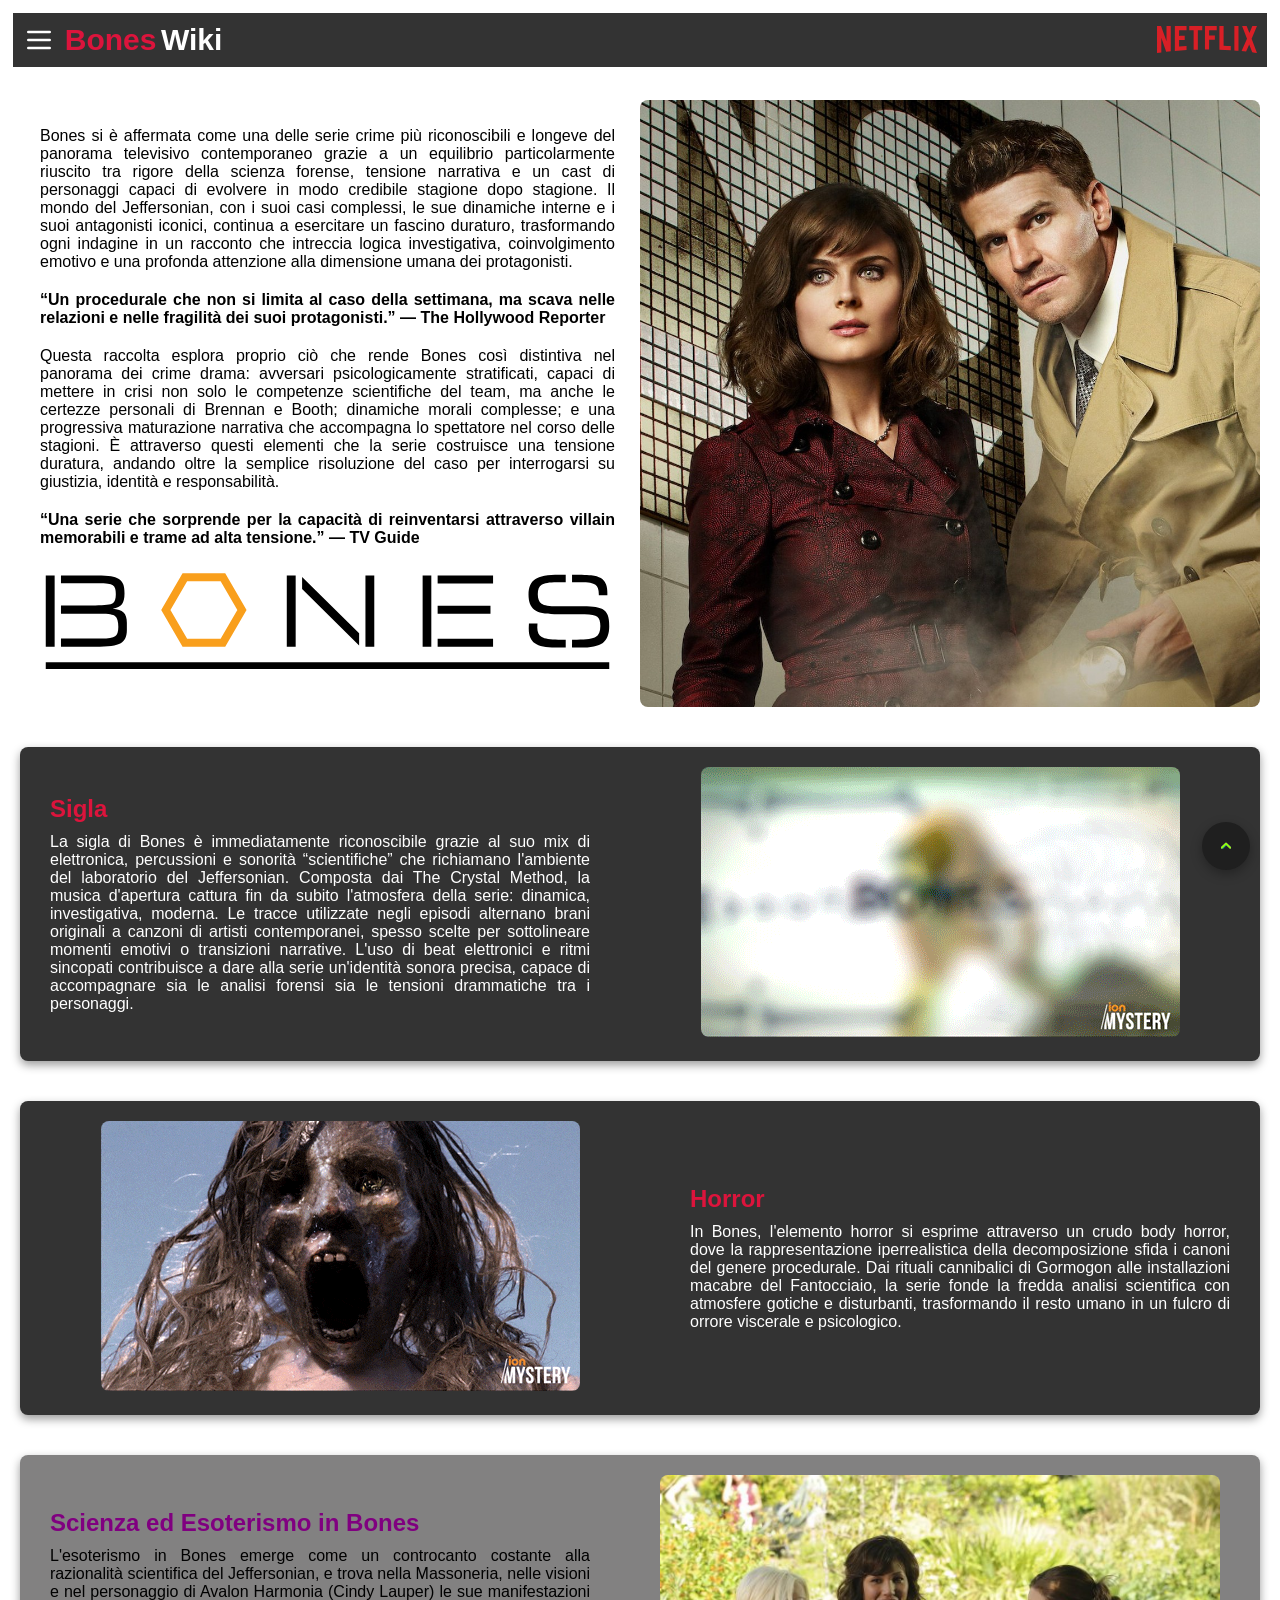
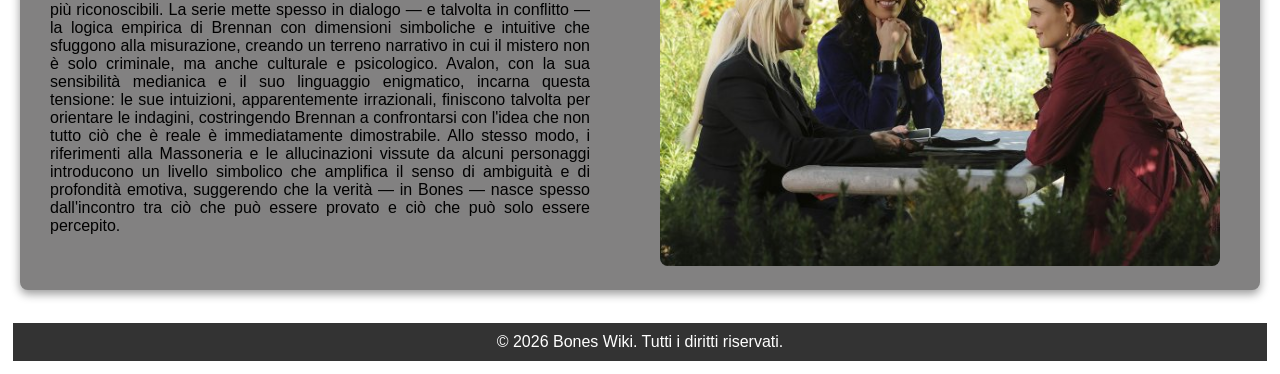
<file: index.html>
<!DOCTYPE html>
<html lang="it">
<head>
    <meta charset="UTF-8">
    <meta name="viewport" content="width=device-width, initial-scale=1.0">
    <title>Bones Wiki</title>
    <link rel="stylesheet" href="css/general.css">
    <link rel="stylesheet" href="css/index.css">
</head>

<body>

    <div id="top"></div>

    <a href="#top" class="back-to-top" aria-label="Torna in cima">
        <img src="immagini/backtotop.svg" alt="">
    </a>

    <!-- CHECKBOX NASCOSTO -->
    <input type="checkbox" id="menu-toggle" class="menu-toggle">

    <!-- OVERLAY (cliccabile) -->
    <label for="menu-toggle" class="overlay"></label>

    <!-- SIDEBAR -->
    <aside class="sidebar">
        <nav class="sidebar__nav">
            <a href="index.html">
                <span class="selected-page">Home</span>
            </a>
            <a href="pagine/produzione.html">Produzione</a>
            <a href="pagine/personaggi.html">Personaggi</a>
            <a href="pagine/stagioni.html">Stagioni ed Episodi</a>
            <a href="pagine/serial_killer.html">Serial Killer</a>
        </nav>
    </aside>

    <!-- HEADER -->
    <header class="header">
        <div class="header__left">
            <label for="menu-toggle">
                <img src="immagini/menu-icon.svg"
                     alt="Menu"
                     class="header__menu">
            </label>

            <a href="index.html" class="header__title">
                <span class="header__titolo-1">Bones</span>
                <span class="header__titolo-2">Wiki</span>
            </a>
        </div>

        <div class="header__right">
            <a href="https://www.netflix.com/title/70136123">
                <img src="immagini/logo-netflix.svg"
                     alt="Netflix"
                     class="header__netflix">
            </a>
        </div>
    </header>

    <main>
        <div class="main__hero">

            <div class="main__hero-text">
            <p class="p--mod2">
                Bones si è affermata come una delle serie crime più riconoscibili e longeve del panorama televisivo contemporaneo grazie a un equilibrio particolarmente riuscito tra rigore della scienza forense, tensione narrativa e un cast di personaggi capaci di evolvere in modo credibile stagione dopo stagione. Il mondo del Jeffersonian, con i suoi casi complessi, le sue dinamiche interne e i suoi antagonisti iconici, continua a esercitare un fascino duraturo, trasformando ogni indagine in un racconto che intreccia logica investigativa, coinvolgimento emotivo e una profonda attenzione alla dimensione umana dei protagonisti.
            </p>

            <p class="p--mod2">
                <strong>
                    “Un procedurale che non si limita al caso della settimana, ma scava nelle relazioni e nelle fragilità dei suoi protagonisti.” — The Hollywood Reporter
                </strong>
            </p>

            <p class="p--mod2">
                Questa raccolta esplora proprio ciò che rende Bones così distintiva nel panorama dei crime drama: avversari psicologicamente stratificati, capaci di mettere in crisi non solo le competenze scientifiche del team, ma anche le certezze personali di Brennan e Booth; dinamiche morali complesse; e una progressiva maturazione narrativa che accompagna lo spettatore nel corso delle stagioni. È attraverso questi elementi che la serie costruisce una tensione duratura, andando oltre la semplice risoluzione del caso per interrogarsi su giustizia, identità e responsabilità.
            </p>

            <p class="p--mod2">
                <strong>
                    “Una serie che sorprende per la capacità di reinventarsi attraverso villain memorabili e trame ad alta tensione.” — TV Guide
                </strong>
            </p>

            <img src="immagini/Bones_2005_logo.svg" alt="Logo serie TV (2005)" class="img-res">

            </div>
            <img src="immagini/bones-hero.jpg" alt="Hero" class="main__hero-img">
        </div>

        <div class="main__box">
            <div class="main__box-text">
                <h2>Sigla</h2>
                <p class="p--mod">La sigla di Bones è immediatamente riconoscibile grazie al suo mix di elettronica, percussioni e sonorità “scientifiche” che richiamano l'ambiente del laboratorio del Jeffersonian. Composta dai The Crystal Method, la musica d'apertura cattura fin da subito l'atmosfera della serie: dinamica, investigativa, moderna. Le tracce utilizzate negli episodi alternano brani originali a canzoni di artisti contemporanei, spesso scelte per sottolineare momenti emotivi o transizioni narrative. L'uso di beat elettronici e ritmi sincopati contribuisce a dare alla serie un'identità sonora precisa, capace di accompagnare sia le analisi forensi sia le tensioni drammatiche tra i personaggi.</p>
            </div>
            <div class="main__box-media">
                <img src="immagini/theme.gif" alt="Sigla GIF">
            </div>
        </div>
        
        <div class="main__box main__box--reverse">
            <div class="main__box-text">
                <h2>Horror</h2>
                <p class="p--mod">
                    In Bones, l'elemento horror si esprime attraverso un crudo body horror, dove la rappresentazione iperrealistica della decomposizione sfida i canoni del genere procedurale. Dai rituali cannibalici di Gormogon alle installazioni macabre del Fantocciaio, la serie fonde la fredda analisi scientifica con atmosfere gotiche e disturbanti, trasformando il resto umano in un fulcro di orrore viscerale e psicologico.
                </p>
            </div>
            <div class="main__box-media">
                <img src="immagini/skeleton.gif" alt="Altro GIF">
            </div>
        </div>

        <div class="main__box--mod">
            <div class="main__box-text">
                <h2 class="h2--mod">Scienza ed Esoterismo in Bones</h2>
                <p class="p--mod3">
                    L'esoterismo in Bones emerge come un controcanto costante alla razionalità scientifica del Jeffersonian, e trova nella Massoneria, nelle visioni e nel personaggio di Avalon Harmonia (Cindy Lauper) le sue manifestazioni più riconoscibili. La serie mette spesso in dialogo — e talvolta in conflitto — la logica empirica di Brennan con dimensioni simboliche e intuitive che sfuggono alla misurazione, creando un terreno narrativo in cui il mistero non è solo criminale, ma anche culturale e psicologico. Avalon, con la sua sensibilità medianica e il suo linguaggio enigmatico, incarna questa tensione: le sue intuizioni, apparentemente irrazionali, finiscono talvolta per orientare le indagini, costringendo Brennan a confrontarsi con l'idea che non tutto ciò che è reale è immediatamente dimostrabile. Allo stesso modo, i riferimenti alla Massoneria e le allucinazioni vissute da alcuni personaggi introducono un livello simbolico che amplifica il senso di ambiguità e di profondità emotiva, suggerendo che la verità — in Bones — nasce spesso dall'incontro tra ciò che può essere provato e ciò che può solo essere percepito.
                </p>
            </div>
            <div class="main__box-media">
                <img src="immagini/avalon-bones.jpg" alt="Scienza ed Esoterismo">
            </div>
        </div>

    </main>

    <footer>
        <p>&copy; 2026 Bones Wiki. Tutti i diritti riservati.</p>
    </footer>

</body>
</html>
</file>
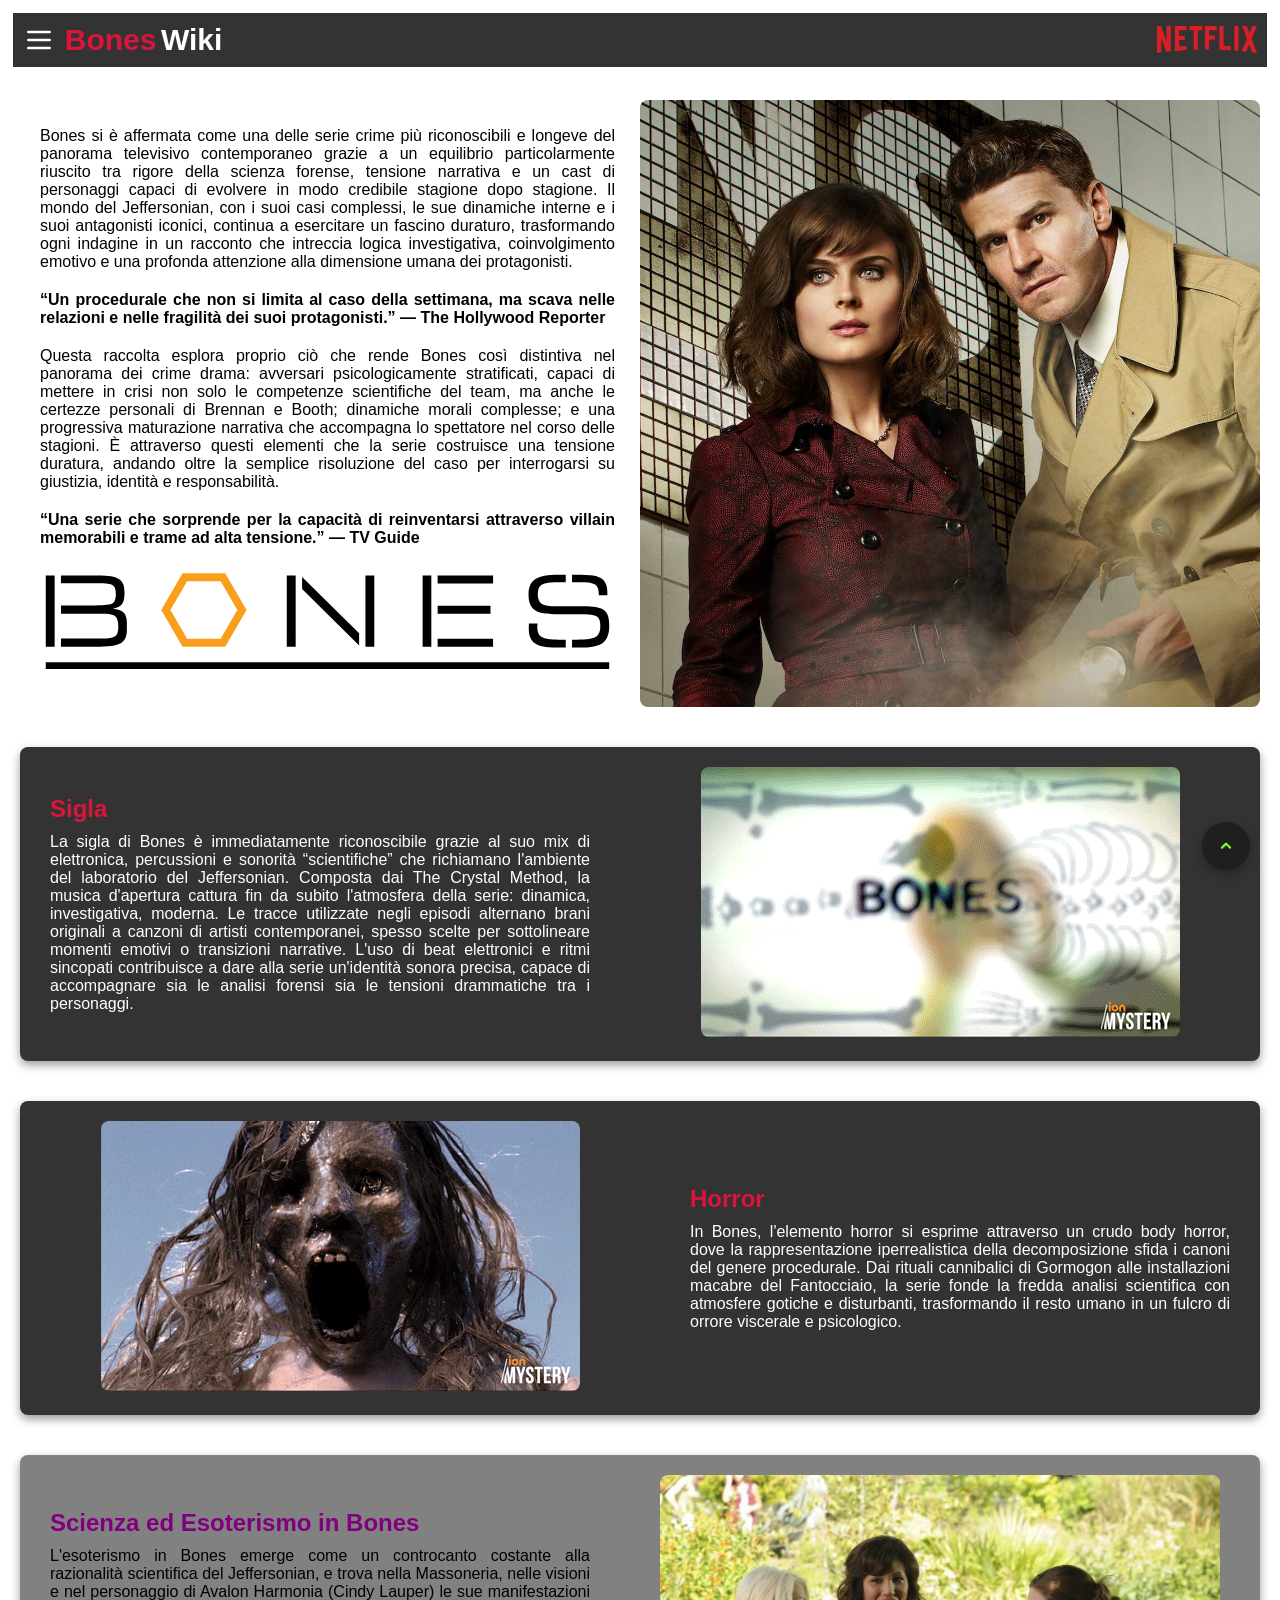
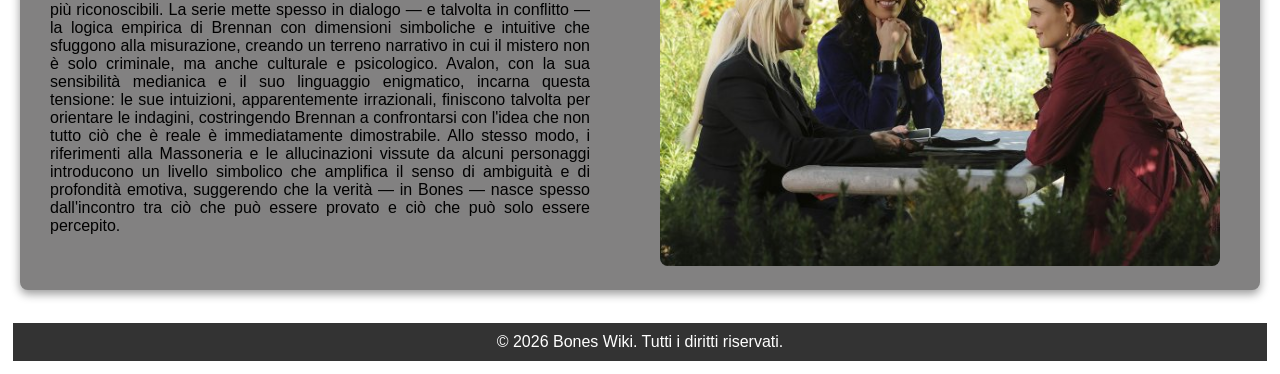
<file: pagine/index.html>
<!DOCTYPE html>
<html lang="it">
<head>
    <meta charset="UTF-8">
    <meta name="viewport" content="width=device-width, initial-scale=1.0">
    <title>Bones Wiki</title>
    <link rel="stylesheet" href="../css/general.css">
    <link rel="stylesheet" href="../css/index.css">
</head>

<body>

    <div id="top"></div>

    <a href="#top" class="back-to-top" aria-label="Torna in cima">
        <img src="../immagini/backtotop.svg" alt="">
    </a>

    <!-- CHECKBOX NASCOSTO -->
    <input type="checkbox" id="menu-toggle" class="menu-toggle">

    <!-- OVERLAY (cliccabile) -->
    <label for="menu-toggle" class="overlay"></label>

    <!-- SIDEBAR -->
    <aside class="sidebar">
        <nav class="sidebar__nav">
            <a href="index.html">
                <span class="selected-page">Home</span>
            </a>
            <a href="produzione.html">Produzione</a>
            <a href="personaggi.html">Personaggi</a>
            <a href="stagioni.html">Stagioni ed Episodi</a>
            <a href="serial_killer.html">Serial Killer</a>
        </nav>
    </aside>

    <!-- HEADER -->
    <header class="header">
        <div class="header__left">
            <label for="menu-toggle">
                <img src="../immagini/menu-icon.svg"
                     alt="Menu"
                     class="header__menu">
            </label>

            <a href="index.html" class="header__title">
                <span class="header__titolo-1">Bones</span>
                <span class="header__titolo-2">Wiki</span>
            </a>
        </div>

        <div class="header__right">
            <a href="https://www.netflix.com/title/70136123">
                <img src="../immagini/logo-netflix.svg"
                     alt="Netflix"
                     class="header__netflix">
            </a>
        </div>
    </header>

    <main>
        <div class="main__hero">

            <div class="main__hero-text">
            <p class="p--mod2">
                Bones si è affermata come una delle serie crime più riconoscibili e longeve del panorama televisivo contemporaneo grazie a un equilibrio particolarmente riuscito tra rigore della scienza forense, tensione narrativa e un cast di personaggi capaci di evolvere in modo credibile stagione dopo stagione. Il mondo del Jeffersonian, con i suoi casi complessi, le sue dinamiche interne e i suoi antagonisti iconici, continua a esercitare un fascino duraturo, trasformando ogni indagine in un racconto che intreccia logica investigativa, coinvolgimento emotivo e una profonda attenzione alla dimensione umana dei protagonisti.
            </p>

            <p class="p--mod2">
                <strong>
                    “Un procedurale che non si limita al caso della settimana, ma scava nelle relazioni e nelle fragilità dei suoi protagonisti.” — The Hollywood Reporter
                </strong>
            </p>

            <p class="p--mod2">
                Questa raccolta esplora proprio ciò che rende Bones così distintiva nel panorama dei crime drama: avversari psicologicamente stratificati, capaci di mettere in crisi non solo le competenze scientifiche del team, ma anche le certezze personali di Brennan e Booth; dinamiche morali complesse; e una progressiva maturazione narrativa che accompagna lo spettatore nel corso delle stagioni. È attraverso questi elementi che la serie costruisce una tensione duratura, andando oltre la semplice risoluzione del caso per interrogarsi su giustizia, identità e responsabilità.
            </p>

            <p class="p--mod2">
                <strong>
                    “Una serie che sorprende per la capacità di reinventarsi attraverso villain memorabili e trame ad alta tensione.” — TV Guide
                </strong>
            </p>

            <img src="../immagini/Bones_2005_logo.svg" alt="Logo serie TV (2005)" class="img-res">

            </div>
            <img src="../immagini/bones-hero.jpg" alt="Hero" class="main__hero-img">
        </div>

        <div class="main__box">
            <div class="main__box-text">
                <h2>Sigla</h2>
                <p class="p--mod">La sigla di Bones è immediatamente riconoscibile grazie al suo mix di elettronica, percussioni e sonorità “scientifiche” che richiamano l'ambiente del laboratorio del Jeffersonian. Composta dai The Crystal Method, la musica d'apertura cattura fin da subito l'atmosfera della serie: dinamica, investigativa, moderna. Le tracce utilizzate negli episodi alternano brani originali a canzoni di artisti contemporanei, spesso scelte per sottolineare momenti emotivi o transizioni narrative. L'uso di beat elettronici e ritmi sincopati contribuisce a dare alla serie un'identità sonora precisa, capace di accompagnare sia le analisi forensi sia le tensioni drammatiche tra i personaggi.</p>
            </div>
            <div class="main__box-media">
                <img src="../immagini/theme.gif" alt="Sigla GIF">
            </div>
        </div>
        
        <div class="main__box main__box--reverse">
            <div class="main__box-text">
                <h2>Horror</h2>
                <p class="p--mod">
                    In Bones, l'elemento horror si esprime attraverso un crudo body horror, dove la rappresentazione iperrealistica della decomposizione sfida i canoni del genere procedurale. Dai rituali cannibalici di Gormogon alle installazioni macabre del Fantocciaio, la serie fonde la fredda analisi scientifica con atmosfere gotiche e disturbanti, trasformando il resto umano in un fulcro di orrore viscerale e psicologico.
                </p>
            </div>
            <div class="main__box-media">
                <img src="../immagini/skeleton.gif" alt="Altro GIF">
            </div>
        </div>

        <div class="main__box--mod">
            <div class="main__box-text">
                <h2 class="h2--mod">Scienza ed Esoterismo in Bones</h2>
                <p class="p--mod3">
                    L'esoterismo in Bones emerge come un controcanto costante alla razionalità scientifica del Jeffersonian, e trova nella Massoneria, nelle visioni e nel personaggio di Avalon Harmonia (Cindy Lauper) le sue manifestazioni più riconoscibili. La serie mette spesso in dialogo — e talvolta in conflitto — la logica empirica di Brennan con dimensioni simboliche e intuitive che sfuggono alla misurazione, creando un terreno narrativo in cui il mistero non è solo criminale, ma anche culturale e psicologico. Avalon, con la sua sensibilità medianica e il suo linguaggio enigmatico, incarna questa tensione: le sue intuizioni, apparentemente irrazionali, finiscono talvolta per orientare le indagini, costringendo Brennan a confrontarsi con l'idea che non tutto ciò che è reale è immediatamente dimostrabile. Allo stesso modo, i riferimenti alla Massoneria e le allucinazioni vissute da alcuni personaggi introducono un livello simbolico che amplifica il senso di ambiguità e di profondità emotiva, suggerendo che la verità — in Bones — nasce spesso dall'incontro tra ciò che può essere provato e ciò che può solo essere percepito.
                </p>
            </div>
            <div class="main__box-media">
                <img src="../immagini/avalon-bones.jpg" alt="Scienza ed Esoterismo">
            </div>
        </div>

    </main>

    <footer>
        <p>&copy; 2026 Bones Wiki. Tutti i diritti riservati.</p>
    </footer>

</body>
</html>
</file>
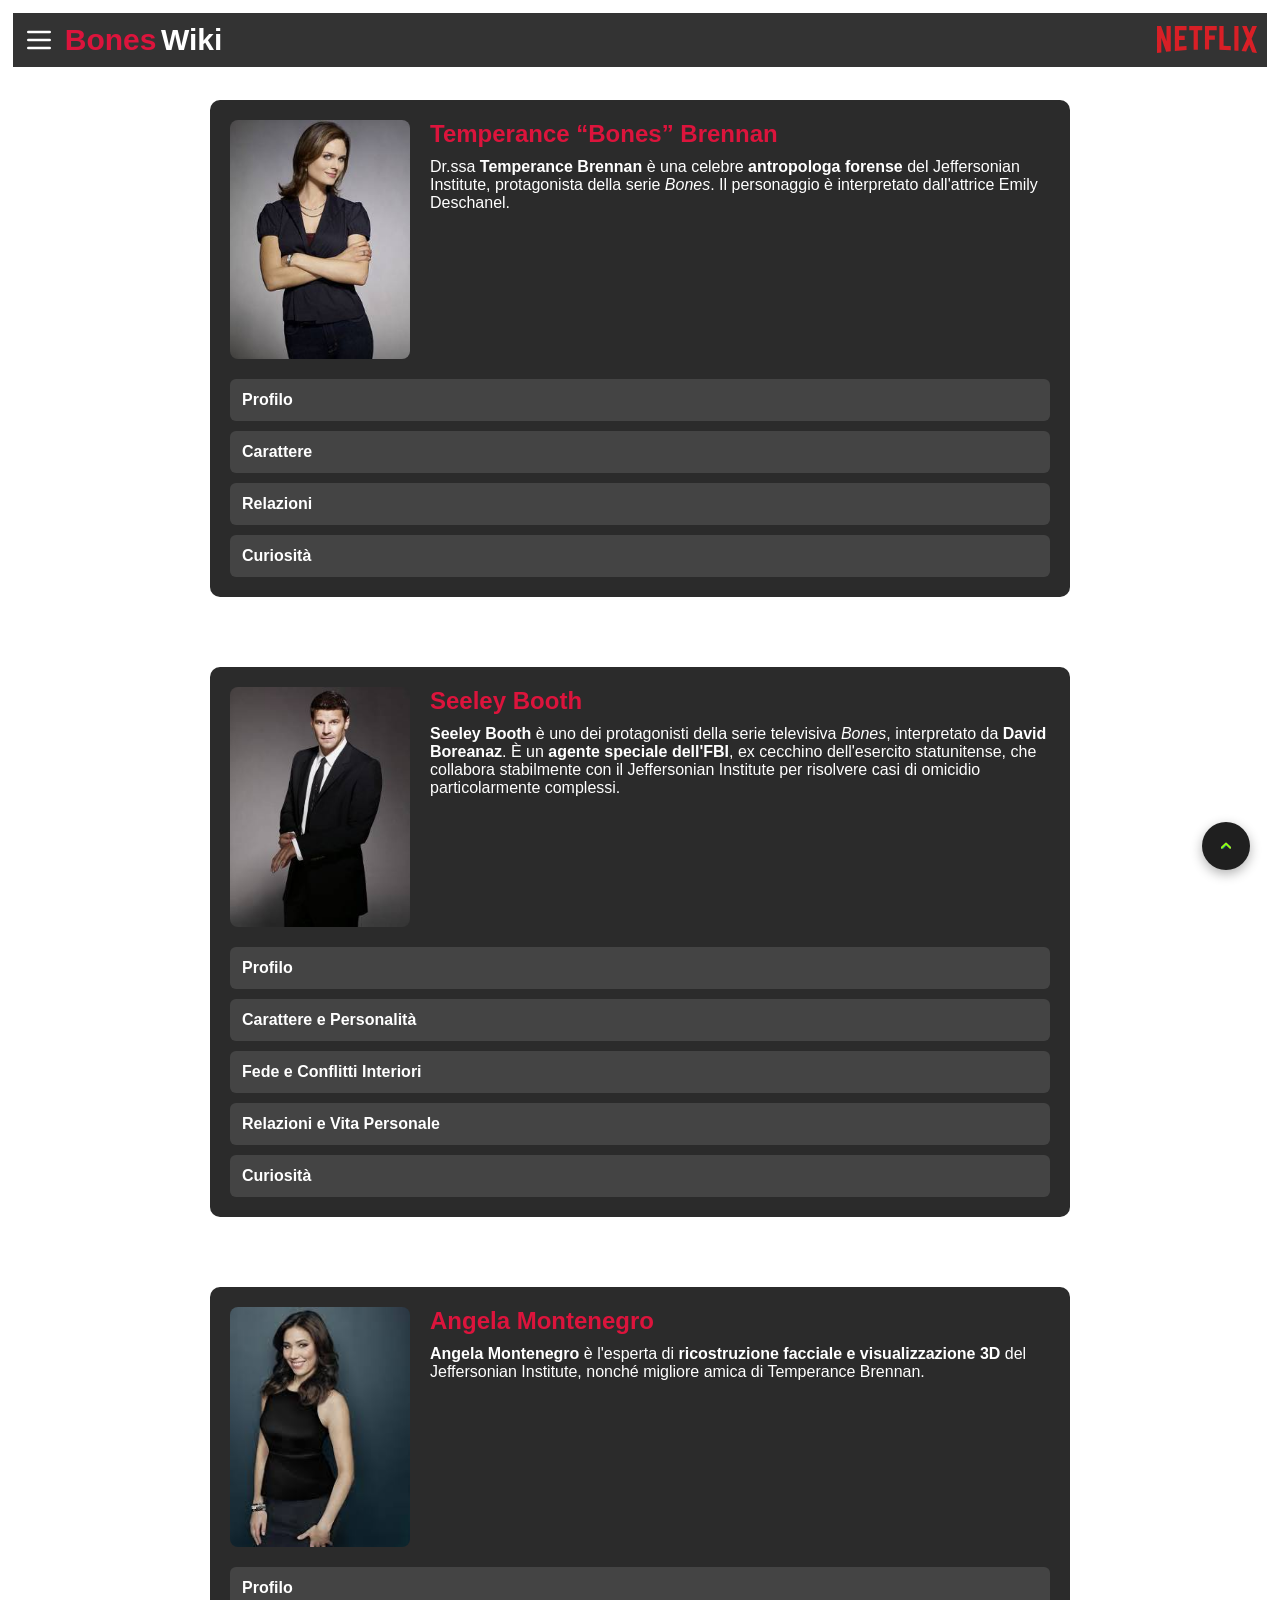
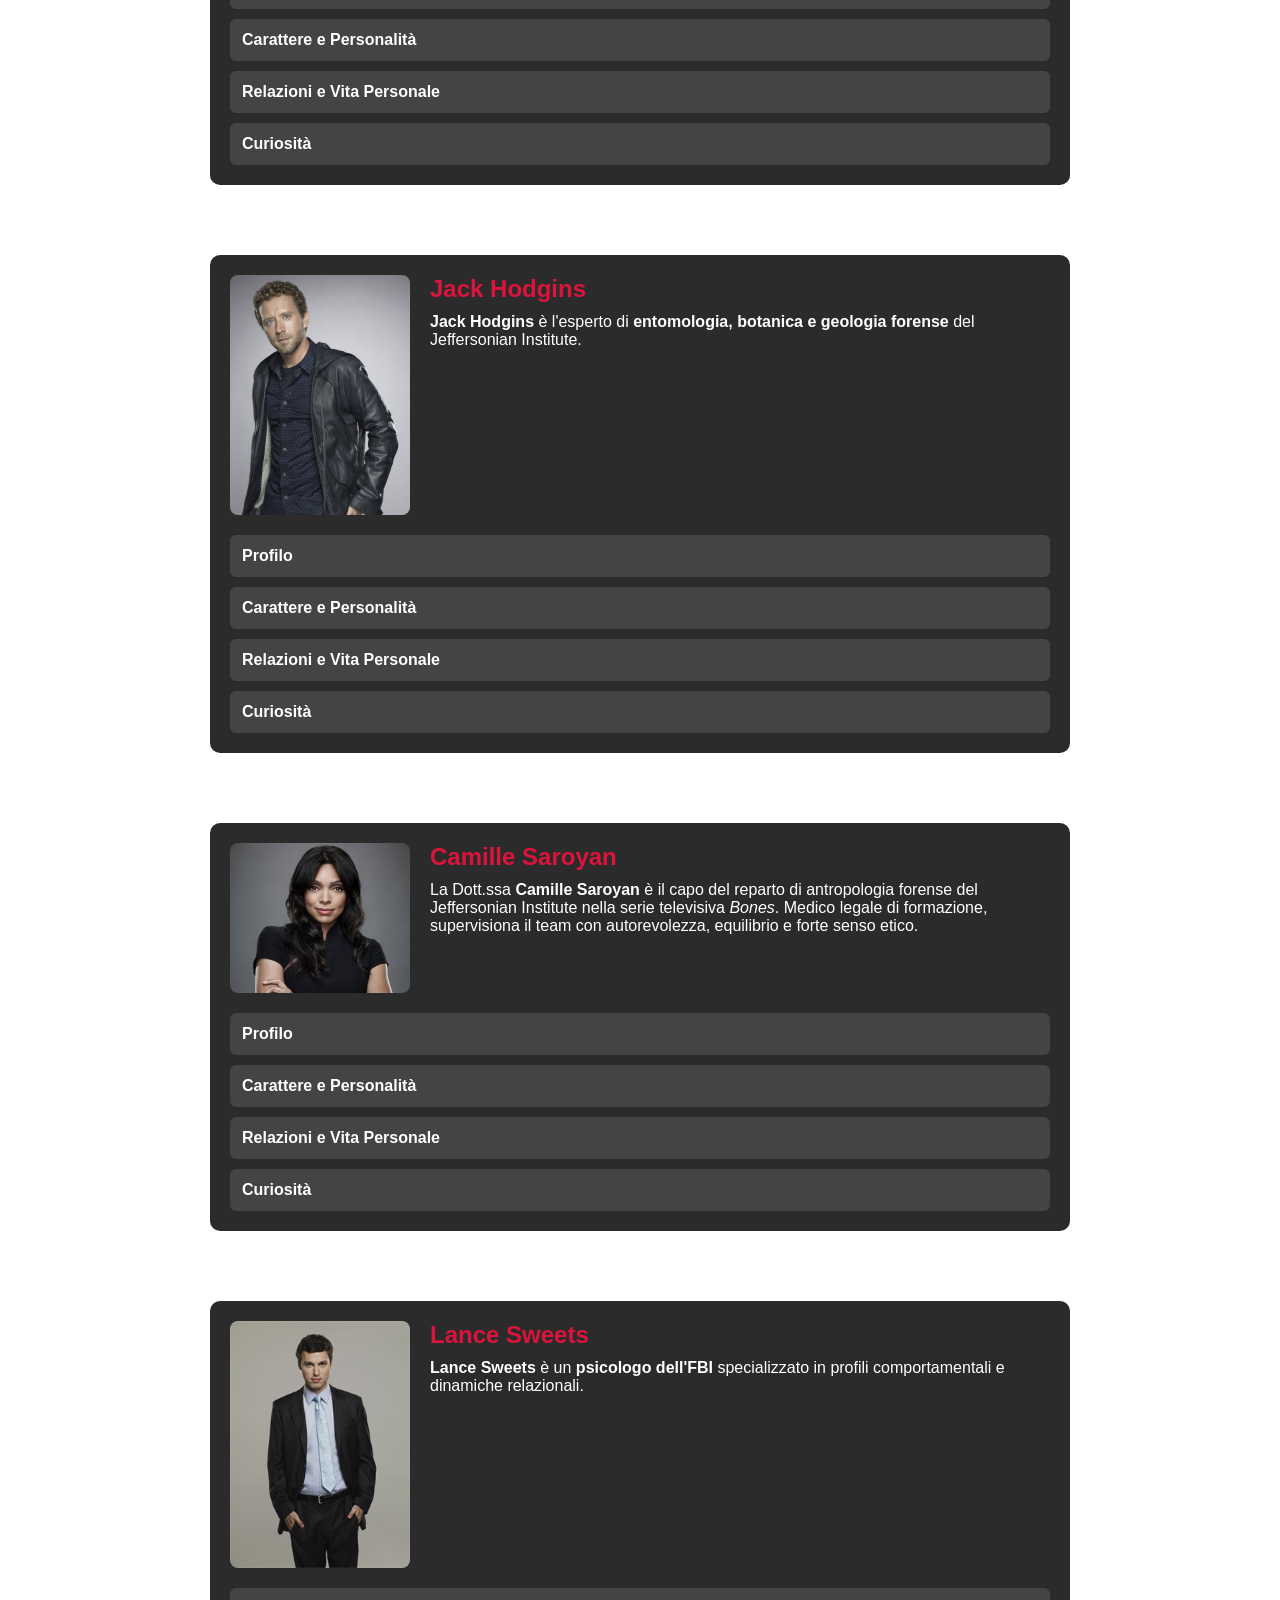
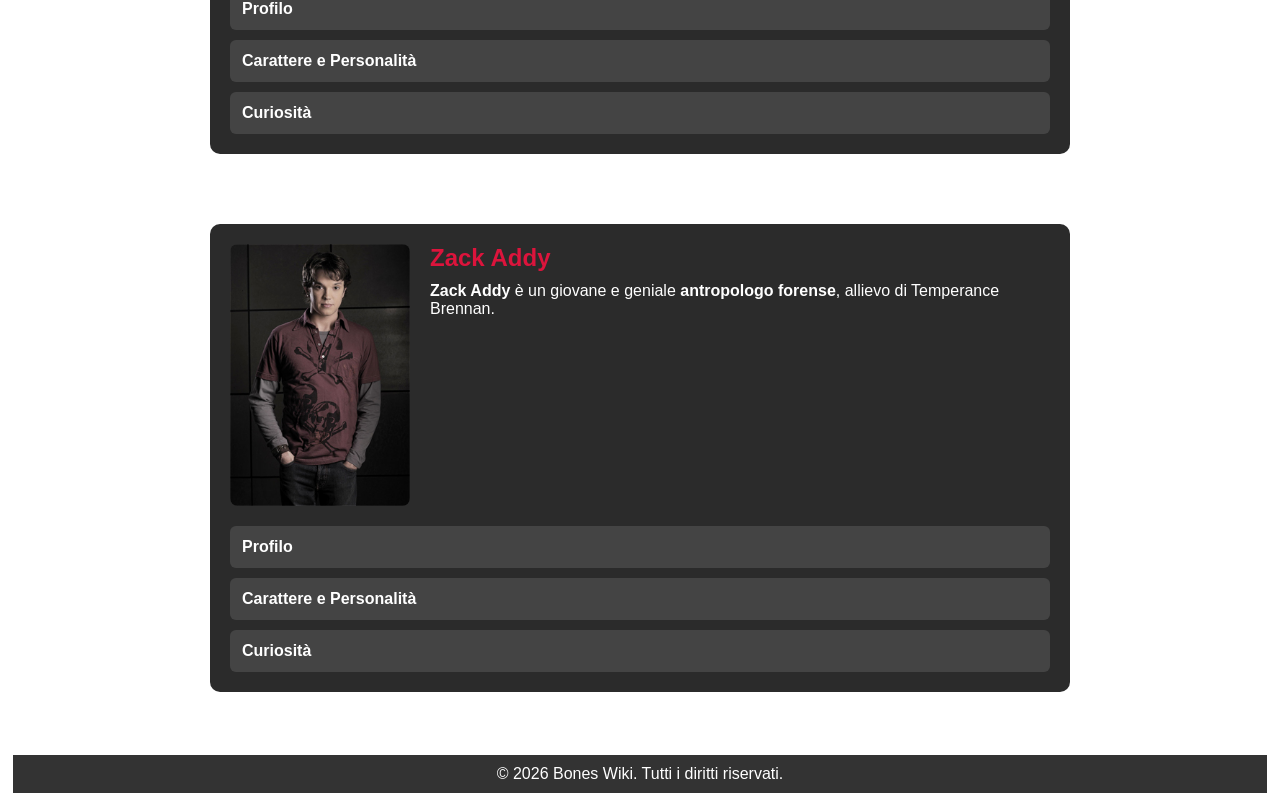
<file: pagine/personaggi.html>
<!DOCTYPE html>
<html lang="it">
<head>
    <meta charset="UTF-8">
    <meta name="viewport" content="width=device-width, initial-scale=1.0">
    <link rel="stylesheet" href="../css/general.css">
    <link rel="stylesheet" href="../css/personaggi.css">
    <title>Personaggi</title>
</head>

<body>

    <div id="top"></div>

    <a href="#top" class="back-to-top" aria-label="Torna in cima">
        <img src="../immagini/backtotop.svg" alt="">
    </a>
    
        <!-- CHECKBOX NASCOSTO -->
        <input type="checkbox" id="menu-toggle" class="menu-toggle">

        <!-- OVERLAY (cliccabile) -->
        <label for="menu-toggle" class="overlay"></label>
    
        <!-- SIDEBAR -->
        <aside class="sidebar">
            <nav class="sidebar__nav">
                <a href="../index.html">Home</a>
                <a href="produzione.html">Produzione</a>
                <a href="personaggi.html">
                    <span class="selected-page">Personaggi</span>
                </a>
                <a href="stagioni.html">Stagioni ed Episodi</a>
                <a href="serial_killer.html">Serial Killer</a>
            </nav>
        </aside>
    
        <!-- HEADER -->
        <header class="header">
            <div class="header__left">
                <label for="menu-toggle">
                    <img src="../immagini/menu-icon.svg"
                         alt="Menu"
                         class="header__menu">
                </label>
    
                <a href="../index.html" class="header__title">
                    <span class="header__titolo-1">Bones</span>
                    <span class="header__titolo-2">Wiki</span>
                </a>
            </div>
    
            <div class="header__right">
                <a href="https://www.netflix.com/title/70136123">
                    <img src="../immagini/logo-netflix.svg"
                         alt="Netflix"
                         class="header__netflix">
                </a>
            </div>
        </header>

        <main>
        <!-- ===================== TEMPERANCE BRENNAN ===================== -->
            <div class="layout-container">
            <section class="character-card">
    
        <div class="character-card__header">
            <img src="../immagini/brennan.jpg" alt="Temperance Brennan" class="character-card__photo">
    
            <div class="character-card__info">
                <h2>Temperance “Bones” Brennan</h2>
                <p>
                    Dr.ssa <strong>Temperance Brennan</strong> è una celebre
                    <strong>antropologa forense</strong> del Jeffersonian Institute,
                    protagonista della serie <em>Bones</em>. Il personaggio è interpretato dall'attrice Emily Deschanel.
                </p>
            </div>
        </div>
    
        <div class="accordion">
    
            <input type="checkbox" id="brennan-profilo" class="accordion__toggle">
            <label for="brennan-profilo" class="accordion__title">Profilo</label>
            <div class="accordion__content">
                <ul>
                    <li><strong>Nome completo:</strong> Temperance Brennan (nata Joy Keenan)</li>
                    <li><strong>Soprannome:</strong> “Bones”</li>
                    <li><strong>Professione:</strong> Antropologa forense, autrice</li>
                    <li><strong>Ruolo:</strong> Esperta scientifica nelle indagini FBI</li>
                    <li><strong>Caratteristiche:</strong> Mente brillante, approccio razionale</li>
                </ul>
            </div>
    
            <input type="checkbox" id="brennan-carattere" class="accordion__toggle">
            <label for="brennan-carattere" class="accordion__title">Carattere</label>
            <div class="accordion__content">
                <p>
                    Brennan è estremamente intelligente e dedita alla scienza, 
                    ma con difficoltà sociali e comunicative. 
                    Nel corso della serie impara a gestire meglio le emozioni 
                    e a relazionarsi con gli altri.
                </p>
            </div>

            <input type="checkbox" id="brennan-relazioni" class="accordion__toggle">
            <label for="brennan-relazioni" class="accordion__title">Relazioni</label>
            <div class="accordion__content">
                <p>
                    La relazione con Seeley Booth evolve da collaborazione difficile 
                    a legame familiare solido. Diventa sua moglie e madre dei loro figli. 
                    Nel corso della serie il padre, inizialemente creduto scomparso, si riavvicina a lei. 
                </p>
            </div>

            <input type="checkbox" id="brennan-curiosita" class="accordion__toggle">
            <label for="brennan-curiosita" class="accordion__title">Curiosità</label>
            <div class="accordion__content">
                <ul>
                    <li>Scrittrice di romanzi gialli di successo.</li>
                    <li>Ispirata ai libri di Kathy Reichs, ma con differenze significative.</li>
                </ul>
            </div>
    
        </div>
    </section>
    </div>
    
    <!-- ===================== SEELEY BOOTH ===================== -->
    <div class="layout-container">
    <section class="character-card">
    
        <div class="character-card__header">
            <img src="../immagini/booth.jpeg" alt="Seeley Booth" class="character-card__photo">
    
            <div class="character-card__info">
                <h2>Seeley Booth</h2>
                <p>
                    <strong>Seeley Booth</strong> è uno dei protagonisti della serie televisiva <em>Bones</em>, 
                    interpretato da <strong>David Boreanaz</strong>. È un <strong>agente speciale dell'FBI</strong>,
                     ex cecchino dell'esercito statunitense, che collabora stabilmente con il Jeffersonian Institute 
                     per risolvere casi di omicidio particolarmente complessi.
                </p>
            </div>
        </div>
    
        <div class="accordion">

            <input type="checkbox" id="booth-profilo" class="accordion__toggle">
            <label for="booth-profilo" class="accordion__title">Profilo</label>
            <div class="accordion__content">
                <ul>
                    <li><strong>Nome completo:</strong> Seeley Joseph Booth</li>
                    <li><strong>Professione:</strong> Agente speciale dell'FBI</li>
                    <li><strong>Specializzazione:</strong> Investigazioni criminali, interrogatori, profilo psicologico</li>
                    <li><strong>Background:</strong> Ex tiratore scelto dell'esercito USA</li>
                    <li><strong>Caratteristiche distintive:</strong> Intuito spiccato, forte senso morale, approccio pragmatico</li>
                </ul>
            
            </div>

            <input type="checkbox" id="booth-carattere" class="accordion__toggle">
            <label for="booth-carattere" class="accordion__title">Carattere e Personalità</label>
            <div class="accordion__content">
                <p>Booth rappresenta il contraltare umano e istintivo rispetto all'approccio scientifico di Brennan. È <strong>empatico, protettivo e guidato da un forte codice etico</strong>, spesso incline a fidarsi dell'istinto più che dei dati. Crede profondamente nella giustizia, nel valore della vita umana e nel rispetto per le vittime.</p>
                <p>È anche noto per il suo <strong>sarcasmo pungente</strong> e per l'uso frequente dell'umorismo come meccanismo di difesa, specialmente nei confronti dei traumi vissuti durante il servizio militare e investigativo.</p>
                </div>

            
            <input type="checkbox" id="booth-fede" class="accordion__toggle">
            <label for="booth-fede" class="accordion__title">Fede e Conflitti Interiori</label>
            <div class="accordion__content">
                <p>A differenza di Brennan, Booth è <strong>cattolico praticante</strong> e la sua fede gioca un ruolo centrale nelle sue decisioni morali. Questo aspetto genera frequenti confronti filosofici e ideologici con Brennan, soprattutto nei primi anni della serie, contribuendo alla profondità tematica del loro rapporto.</p>
                <p>Nel corso della serie, Booth affronta diversi conflitti interiori, tra cui il peso delle uccisioni compiute in guerra, il senso di colpa e la difficoltà nel conciliare il suo lavoro con una vita personale stabile.</p>
            </div>
            <input type="checkbox" id="booth-relazioni" class="accordion__toggle">
            <label for="booth-relazioni" class="accordion__title">Relazioni e Vita Personale</label>
            <div class="accordion__content">
                    <p>Il rapporto con <strong>Temperance Brennan</strong> è centrale nella narrazione: da collaborazione professionale basata su reciproca diffidenza, evolve in un legame profondo fondato su fiducia, rispetto e amore. Booth diventa infine <strong>marito di Brennan</strong> e padre dei loro figli.</p>
                    <p>Booth è inoltre noto per il suo forte attaccamento alla famiglia e per il ruolo protettivo che assume nei confronti dei colleghi e delle persone a lui care.</p> 
            </div>

            <input type="checkbox" id="booth-curiosita" class="accordion__toggle">
            <label for="booth-curiosita" class="accordion__title">Curiosità</label>
            <div class="accordion__content">
                <ul>
                    <li>È un grande appassionato di sport, in particolare hockey e baseball.</li>
                    <li>Nella serie il suo personaggio è discendente di John W. Booth, assassino di Lincoln.</li>
                    <li>Il suo soprannome ricorrente per Brennan è “Bones”.</li>
                </ul>
            </div>


        </div>
    </section>
    </div>
    
    <!-- ===================== ANGELA MONTENEGRO ===================== -->
    <div class="layout-container">
    <section class="character-card">
    
        <div class="character-card__header">
            <img src="../immagini/angela.jpeg" alt="Angela Montenegro" class="character-card__photo">
    
            <div class="character-card__info">
                <h2>Angela Montenegro</h2>
                <p>
                    <strong>Angela Montenegro</strong> è l'esperta di <strong>ricostruzione facciale e visualizzazione 3D</strong> 
                    del Jeffersonian Institute, nonché migliore amica di Temperance Brennan.
                </p>
            </div>
        </div>
    
        <div class="accordion">
        
            <input type="checkbox" id="angela-profilo" class="accordion__toggle">
            <label for="angela-profilo" class="accordion__title">Profilo</label>
            <div class="accordion__content">
                <ul>
                    <li><strong>Nome completo:</strong> Angela Pearly Gates Montenegro</li>
                    <li><strong>Professione:</strong> Artista forense</li>
                    <li><strong>Specializzazione:</strong> Ricostruzione facciale, grafica e modellazione 3D</li>
                    <li><strong>Ruolo:</strong> Supporto visivo e tecnologico alle indagini</li>
                </ul>
            </div>

            <input type="checkbox" id="angela-carattere" class="accordion__toggle">
            <label for="angela-carattere" class="accordion__title">Carattere e Personalità</label>
            <div class="accordion__content">
                <p>
                    Angela è empatica, creativa e profondamente umana. 
                    Rappresenta il lato emotivo del team, fungendo spesso da mediatrice 
                    tra l'approccio razionale di Brennan e le esigenze emotive delle persone coinvolte.
                </p>
            </div>

            <input type="checkbox" id="angela-relazioni" class="accordion__toggle">
            <label for="angela-relazioni" class="accordion__title">Relazioni e Vita Personale</label>
            <div class="accordion__content">
                <p>
                    È sposata con Jack Hodgins, con cui ha una relazione intensa e complessa. 
                    Il loro legame attraversa momenti difficili ma si consolida nel tempo.
                </p>
            </div>

            <input type="checkbox" id="angela-curiosita" class="accordion__toggle">
            <label for="angela-curiosita" class="accordion__title">Curiosità</label>
            <div class="accordion__content">
                <ul>
                    <li>È figlia del celebre musicista Billy Gibbons.</li>
                    <li>Ha un forte senso estetico e una visione artistica della scienza.</li>
                    <li>Il suo nome di battesimo, presto cambiato all'anagrafe, è Pookie Noodlin.</li>
                </ul>
            </div>

        </div>
    </section>
    </div>
    
    <!-- ===================== JACK HODGINS ===================== -->
    <div class="layout-container">
    <section class="character-card">
    
        <div class="character-card__header">
            <img src="../immagini/hodgins.jpg" alt="Jack Hodgins" class="character-card__photo">
    
            <div class="character-card__info">
                <h2>Jack Hodgins</h2>
                <p>
                    <strong>Jack Hodgins</strong> è l'esperto di <strong>entomologia, botanica e geologia forense</strong> 
                    del Jeffersonian Institute.
                </p>
            </div>
        </div>
    
        <div class="accordion">
        
            <input type="checkbox" id="hodgins-profilo" class="accordion__toggle">
            <label for="hodgins-profilo" class="accordion__title">Profilo</label>
            <div class="accordion__content">
                <ul>
                    <li><strong>Nome completo:</strong> Jack Hodgins</li>
                    <li><strong>Professione:</strong> Scienziato forense</li>
                    <li><strong>Specializzazioni:</strong> Entomologia, botanica, mineralogia</li>
                    <li><strong>Ruolo:</strong> Analisi delle tracce ambientali</li>
                </ul>
            </div>

            <input type="checkbox" id="hodgins-carattere" class="accordion__toggle">
            <label for="hodgins-carattere" class="accordion__title">Carattere e Personalità</label>
            <div class="accordion__content">
                <p>
                    Hodgins è brillante, sarcastico e ossessionato dalla scienza. 
                    È noto per il suo entusiasmo e per la tendenza a formulare teorie complottiste.
                </p>
            </div>

            <input type="checkbox" id="hodgins-relazioni" class="accordion__toggle">
            <label for="hodgins-relazioni" class="accordion__title">Relazioni e Vita Personale</label>
            <div class="accordion__content">
                <p>
                    È sposato con Angela Montenegro. 
                    Dopo un grave incidente che lo rende paraplegico, affronta una profonda crisi personale.
                </p>
            </div>

            <input type="checkbox" id="hodgins-curiosita" class="accordion__toggle">
            <label for="hodgins-curiosita" class="accordion__title">Curiosità</label>
            <div class="accordion__content">
                <ul>
                    <li>Ha un fratello segreto affetto da disturbi mentali.</li>
                    <li>Chiama spesso il suo laboratorio “la tana degli insetti”.</li>
                    <li>Unico erede del multimiliardario Cantilever Group, perde il partimonio pagando il riscatto a un serial kiler, ma ha modo di ritrovare fortuna nel corso della serie.</li>
                </ul>
            </div>

        </div>
    
        </div>
    </section>
    </div>
    
    <!-- ===================== CAMILLE SAROYAN ===================== -->
    <div class="layout-container">
    <section class="character-card">
    
        <div class="character-card__header">
            <img src="../immagini/camille.jpeg" alt="Camille Saroyan" class="character-card__photo">
    
            <div class="character-card__info">
                <h2>Camille Saroyan</h2>
                <p>
                    La Dott.ssa <strong>Camille Saroyan</strong> 
                    è il capo del reparto di antropologia forense del Jeffersonian Institute
                    nella serie televisiva <em>Bones</em>. Medico legale di formazione,
                    supervisiona il team con autorevolezza, equilibrio e forte senso etico.
                </p>
            </div>
        </div>
    
        <div class="accordion">
        
            <!-- PROFILO -->
            <input type="checkbox" id="cam-profilo" class="accordion__toggle">
            <label for="cam-profilo" class="accordion__title">Profilo</label>
            <div class="accordion__content">
                <ul>
                    <li><strong>Nome completo:</strong> Camille Saroyan</li>
                    <li><strong>Professione:</strong> Medico legale</li>
                    <li><strong>Ruolo:</strong> Direttrice del reparto di antropologia forense</li>
                    <li><strong>Istituto:</strong> Jeffersonian Institute</li>
                    <li><strong>Competenze:</strong> anatomia patologica, gestione forense, leadership</li>
                </ul>
            </div>

            <!-- CARATTERE -->
            <input type="checkbox" id="cam-carattere" class="accordion__toggle">
            <label for="cam-carattere" class="accordion__title">Carattere e Personalità</label>
            <div class="accordion__content">
                <p>
                    Camille è una figura pragmatica e razionale, capace di mediare
                    tra l'approccio puramente scientifico del team e le esigenze
                    istituzionali dell'FBI. Dimostra fermezza nelle decisioni,
                    ma anche empatia e attenzione verso i suoi collaboratori,
                    fungendo spesso da punto di equilibrio emotivo.
                </p>
            </div>

            <!-- RELAZIONI -->
            <input type="checkbox" id="cam-relazioni" class="accordion__toggle">
            <label for="cam-relazioni" class="accordion__title">Relazioni e Vita Personale</label>
            <div class="accordion__content">
                <p>
                    La vita privata di Camille è complessa e centrale nella sua evoluzione
                    come personaggio, rivelando un lato profondamente umano.
                </p>

                <ul>
                    <li>
                        È la madre adottiva della figlia del suo ex compagno deceduto, che cresce con dedizione e senso di responsabilità.
                    </li>
                    <li>
                        Ha una relazione sentimentale con Arastoo Vaziri,
                        membro del team del Jeffersonian; i due si sposano nel corso della serie.
                    </li>
                    <li>
                        In passato ha avuto un breve rapporto con Seeley Booth,
                        che evolve poi in una collaborazione professionale rispettosa.
                    </li>
                </ul>
            </div>

            <!-- CURIOSITÀ -->
            <input type="checkbox" id="cam-curiosita" class="accordion__toggle">
            <label for="cam-curiosita" class="accordion__title">Curiosità</label>
            <div class="accordion__content">
                <ul>
                    <li>Inizialmente entra in conflitto con Brennan per questioni di leadership.</li>
                    <li>È uno dei pochi personaggi a non essere antropologo di formazione.</li>
                    <li>Rappresenta il collegamento tra scienza, burocrazia e responsabilità istituzionale.</li>
                </ul>
            </div>

        </div>
    </section>
    </div>
    
    <!-- ===================== LANCE SWEETS ===================== -->
    <div class="layout-container">
    <section class="character-card">
    
        <div class="character-card__header">
            <img src="../immagini/sweets.jpg" alt="Lance Sweets" class="character-card__photo">
    
            <div class="character-card__info">
                <h2>Lance Sweets</h2>
                <p>
                    <strong>Lance Sweets</strong> è un <strong>psicologo dell'FBI</strong> specializzato in 
                    profili comportamentali e dinamiche relazionali.
                </p>
            </div>
        </div>
    
        <div class="accordion">
        
            <input type="checkbox" id="sweets-profilo" class="accordion__toggle">
            <label for="sweets-profilo" class="accordion__title">Profilo</label>
            <div class="accordion__content">
                <ul>
                    <li><strong>Nome completo:</strong> Lance Sweets</li>
                    <li><strong>Professione:</strong> Psicologo forense</li>
                    <li><strong>Soprannone:</strong> Lancillotto (dato da Daisy Wick)</li>
                    <li><strong>Ruolo:</strong> Analisi comportamentale e interrogatori</li>
                </ul>
            </div>

            <input type="checkbox" id="sweets-carattere" class="accordion__toggle">
            <label for="sweets-carattere" class="accordion__title">Carattere e Personalità</label>
            <div class="accordion__content">
                <p>
                    Sweets è sensibile, idealista e profondamente empatico. 
                    Nonostante la giovane età, dimostra grande maturità professionale.
                </p>
            </div>

            <input type="checkbox" id="sweets-curiosita" class="accordion__toggle">
            <label for="sweets-curiosita" class="accordion__title">Curiosità</label>
            <div class="accordion__content">
                <ul>
                    <li>Scrive una relazione psicologica su Booth e Brennan.</li>
                    <li>La sua morte è uno degli eventi più traumatici della serie.</li>
                </ul>
            </div>

        </div>
    </section>
    </div>
    
    <!-- ===================== ZACK ADDY ===================== -->
    <div class="layout-container">
    <section class="character-card">
    
        <div class="character-card__header">
            <img src="../immagini/zack.jpeg" alt="Zack Addy" class="character-card__photo">
    
            <div class="character-card__info">
                <h2>Zack Addy</h2>
                <p>
                    <strong>Zack Addy</strong> è un giovane e geniale <strong>antropologo forense</strong>, 
                    allievo di Temperance Brennan.
                </p>
            </div>
        </div>

        <div class="accordion">
        
            <input type="checkbox" id="zack-profilo" class="accordion__toggle">
            <label for="zack-profilo" class="accordion__title">Profilo</label>
            <div class="accordion__content">
                <ul>
                    <li><strong>Nome completo:</strong> Zack Uriah Addy</li>
                    <li><strong>Professione:</strong> Antropologo forense</li>
                    <li><strong>Ruolo:</strong> Assistente scientifico</li>
                </ul>
            </div>

            <input type="checkbox" id="zack-carattere" class="accordion__toggle">
            <label for="zack-carattere" class="accordion__title">Carattere e Personalità</label>
            <div class="accordion__content">
                <p>
                    Zack è brillante ma socialmente ingenuo. 
                    Ha difficoltà a comprendere le implicazioni morali delle sue azioni. Dopo essere stato arrestato e internato in un istituto psichiatrico in relazione agli eventi legati a Gormogon, intratterrà una corrispondenza sotto falso nome con Hodings, divenuto paralitico.
                </p>
            </div>

            <input type="checkbox" id="zack-curiosita" class="accordion__toggle">
            <label for="zack-curiosita" class="accordion__title">Curiosità</label>
            <div class="accordion__content">
                <ul>
                    <li>È coinvolto in un importante arco narrativo legato al “Gormogon”.</li>
                    <li>Il suo personaggio solleva temi etici complessi.</li>
                </ul>
            </div>

        </div>
    
    </section>
    </div>
    
    </main>
    <footer>
        <p>&copy; 2026 Bones Wiki. Tutti i diritti riservati.</p>
    </footer>
</body>
</html>
</file>
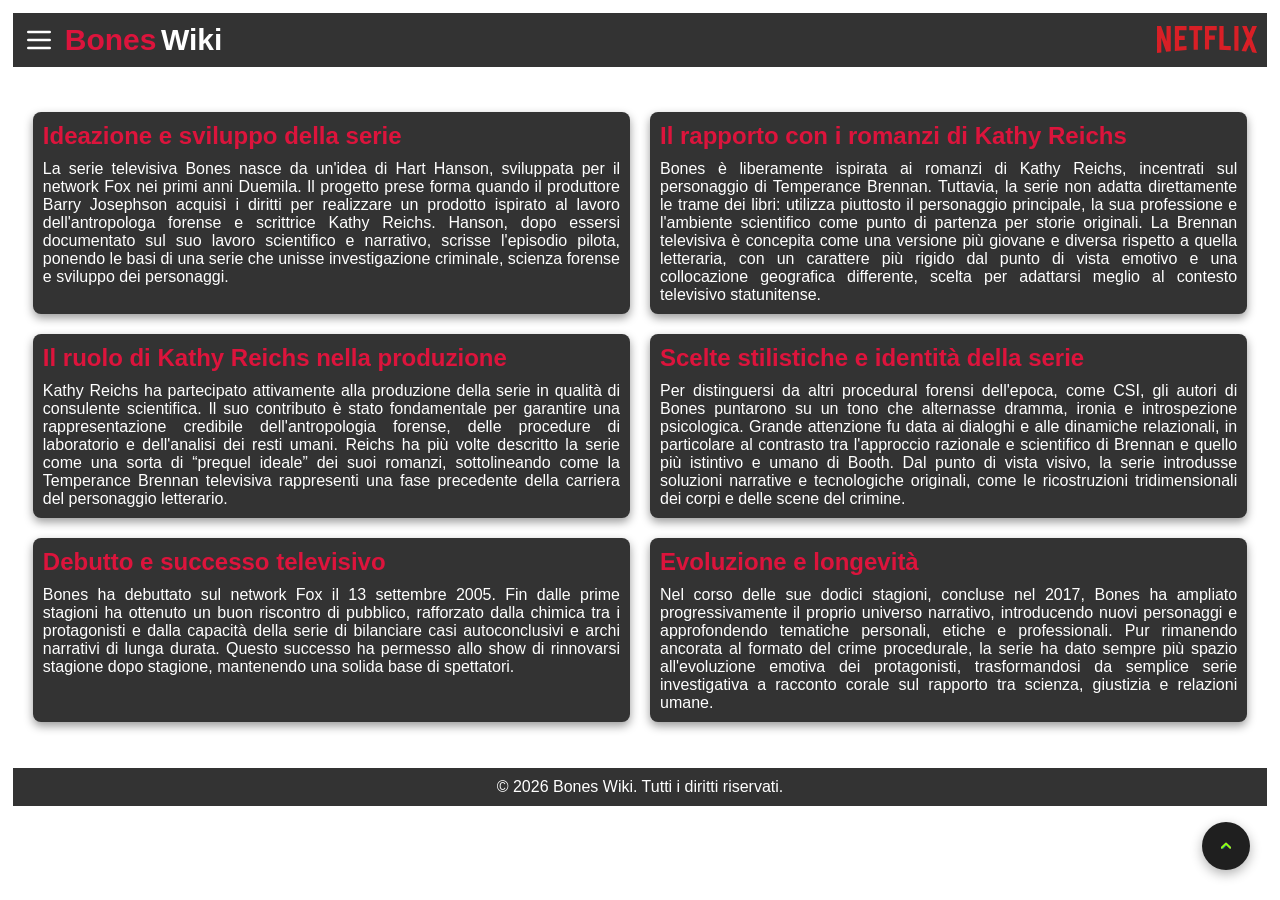
<file: pagine/produzione.html>
<!DOCTYPE html>
<html lang="it">
<head>
    <meta charset="UTF-8">
    <meta name="viewport" content="width=device-width, initial-scale=1.0">
    <title>Produzione</title>
    <link rel="stylesheet" href="../css/general.css">
    <link rel="stylesheet" href="../css/produzione.css">
</head>

<body>
    <div id="top"></div>

    <a href="#top" class="back-to-top" aria-label="Torna in cima">
        <img src="../immagini/backtotop.svg" alt="">
    </a>

    <!-- CHECKBOX NASCOSTO -->
    <input type="checkbox" id="menu-toggle" class="menu-toggle">

    <!-- OVERLAY (cliccabile) -->
    <label for="menu-toggle" class="overlay"></label>

    <!-- SIDEBAR -->
    <aside class="sidebar">
        <nav class="sidebar__nav">
            <a href="../index.html">Home</a>
            <a href="produzione.html">
                <span class="selected-page">Produzione</span>
            </a>
            <a href="personaggi.html">Personaggi</a>
            <a href="stagioni.html">Stagioni ed Episodi</a>
            <a href="serial_killer.html">Serial Killer</a>
        </nav>
    </aside>

    <!-- HEADER -->
    <header class="header">
        <div class="header__left">
            <label for="menu-toggle">
                <img src="../immagini/menu-icon.svg"
                     alt="Menu"
                     class="header__menu">
            </label>

            <a href="../index.html" class="header__title">
                <span class="header__titolo-1">Bones</span>
                <span class="header__titolo-2">Wiki</span>
            </a>
        </div>

        <div class="header__right">
            <a href="https://www.netflix.com/title/70136123">
                <img src="../immagini/logo-netflix.svg"
                     alt="Netflix"
                     class="header__netflix">
            </a>
        </div>
    </header>

    <main>
        <div class="container">

            <div class="container__item">
                <h2>Ideazione e sviluppo della serie</h2>
                <p class="p--mod">
                    La serie televisiva Bones nasce da un'idea di Hart Hanson, sviluppata per il network
                    Fox nei primi anni Duemila. Il progetto prese forma quando il produttore Barry
                    Josephson acquisì i diritti per realizzare un prodotto ispirato al lavoro
                    dell'antropologa forense e scrittrice Kathy Reichs. Hanson, dopo essersi documentato
                    sul suo lavoro scientifico e narrativo, scrisse l'episodio pilota, ponendo le basi
                    di una serie che unisse investigazione criminale, scienza forense e sviluppo dei
                    personaggi.
                </p>
            </div>

            <div class="container__item">
                <h2>Il rapporto con i romanzi di Kathy Reichs</h2>
                <p class="p--mod">
                    Bones è liberamente ispirata ai romanzi di Kathy Reichs, incentrati sul personaggio
                    di Temperance Brennan. Tuttavia, la serie non adatta direttamente le trame dei libri:
                    utilizza piuttosto il personaggio principale, la sua professione e l'ambiente
                    scientifico come punto di partenza per storie originali. La Brennan televisiva è
                    concepita come una versione più giovane e diversa rispetto a quella letteraria,
                    con un carattere più rigido dal punto di vista emotivo e una collocazione
                    geografica differente, scelta per adattarsi meglio al contesto televisivo
                    statunitense.
                </p>
            </div>

            <div class="container__item">
                <h2>Il ruolo di Kathy Reichs nella produzione</h2>
                <p class="p--mod">
                    Kathy Reichs ha partecipato attivamente alla produzione della serie in qualità di
                    consulente scientifica. Il suo contributo è stato fondamentale per garantire una
                    rappresentazione credibile dell'antropologia forense, delle procedure di laboratorio
                    e dell'analisi dei resti umani. Reichs ha più volte descritto la serie come una sorta
                    di “prequel ideale” dei suoi romanzi, sottolineando come la Temperance Brennan
                    televisiva rappresenti una fase precedente della carriera del personaggio
                    letterario.
                </p>
            </div>

            <div class="container__item">
                <h2>Scelte stilistiche e identità della serie</h2>
                <p class="p--mod">
                    Per distinguersi da altri procedural forensi dell'epoca, come CSI, gli autori di
                    Bones puntarono su un tono che alternasse dramma, ironia e introspezione psicologica.
                    Grande attenzione fu data ai dialoghi e alle dinamiche relazionali, in particolare
                    al contrasto tra l'approccio razionale e scientifico di Brennan e quello più
                    istintivo e umano di Booth. Dal punto di vista visivo, la serie introdusse soluzioni
                    narrative e tecnologiche originali, come le ricostruzioni tridimensionali dei corpi
                    e delle scene del crimine.
                </p>
            </div>

            <div class="container__item">
                <h2>Debutto e successo televisivo</h2>
                <p class="p--mod">
                    Bones ha debuttato sul network Fox il 13 settembre 2005. Fin dalle prime stagioni ha
                    ottenuto un buon riscontro di pubblico, rafforzato dalla chimica tra i protagonisti
                    e dalla capacità della serie di bilanciare casi autoconclusivi e archi narrativi di
                    lunga durata. Questo successo ha permesso allo show di rinnovarsi stagione dopo
                    stagione, mantenendo una solida base di spettatori.
                </p>
            </div>

            <div class="container__item">
                <h2>Evoluzione e longevità</h2>
                <p class="p--mod">
                    Nel corso delle sue dodici stagioni, concluse nel 2017, Bones ha ampliato
                    progressivamente il proprio universo narrativo, introducendo nuovi personaggi e
                    approfondendo tematiche personali, etiche e professionali. Pur rimanendo ancorata
                    al formato del crime procedurale, la serie ha dato sempre più spazio all'evoluzione
                    emotiva dei protagonisti, trasformandosi da semplice serie investigativa a racconto
                    corale sul rapporto tra scienza, giustizia e relazioni umane.
                </p>
            </div>
        </div>
    </main>

    <footer>
        <p>&copy; 2026 Bones Wiki. Tutti i diritti riservati.</p>
    </footer>
    
</body>
</html>
</file>
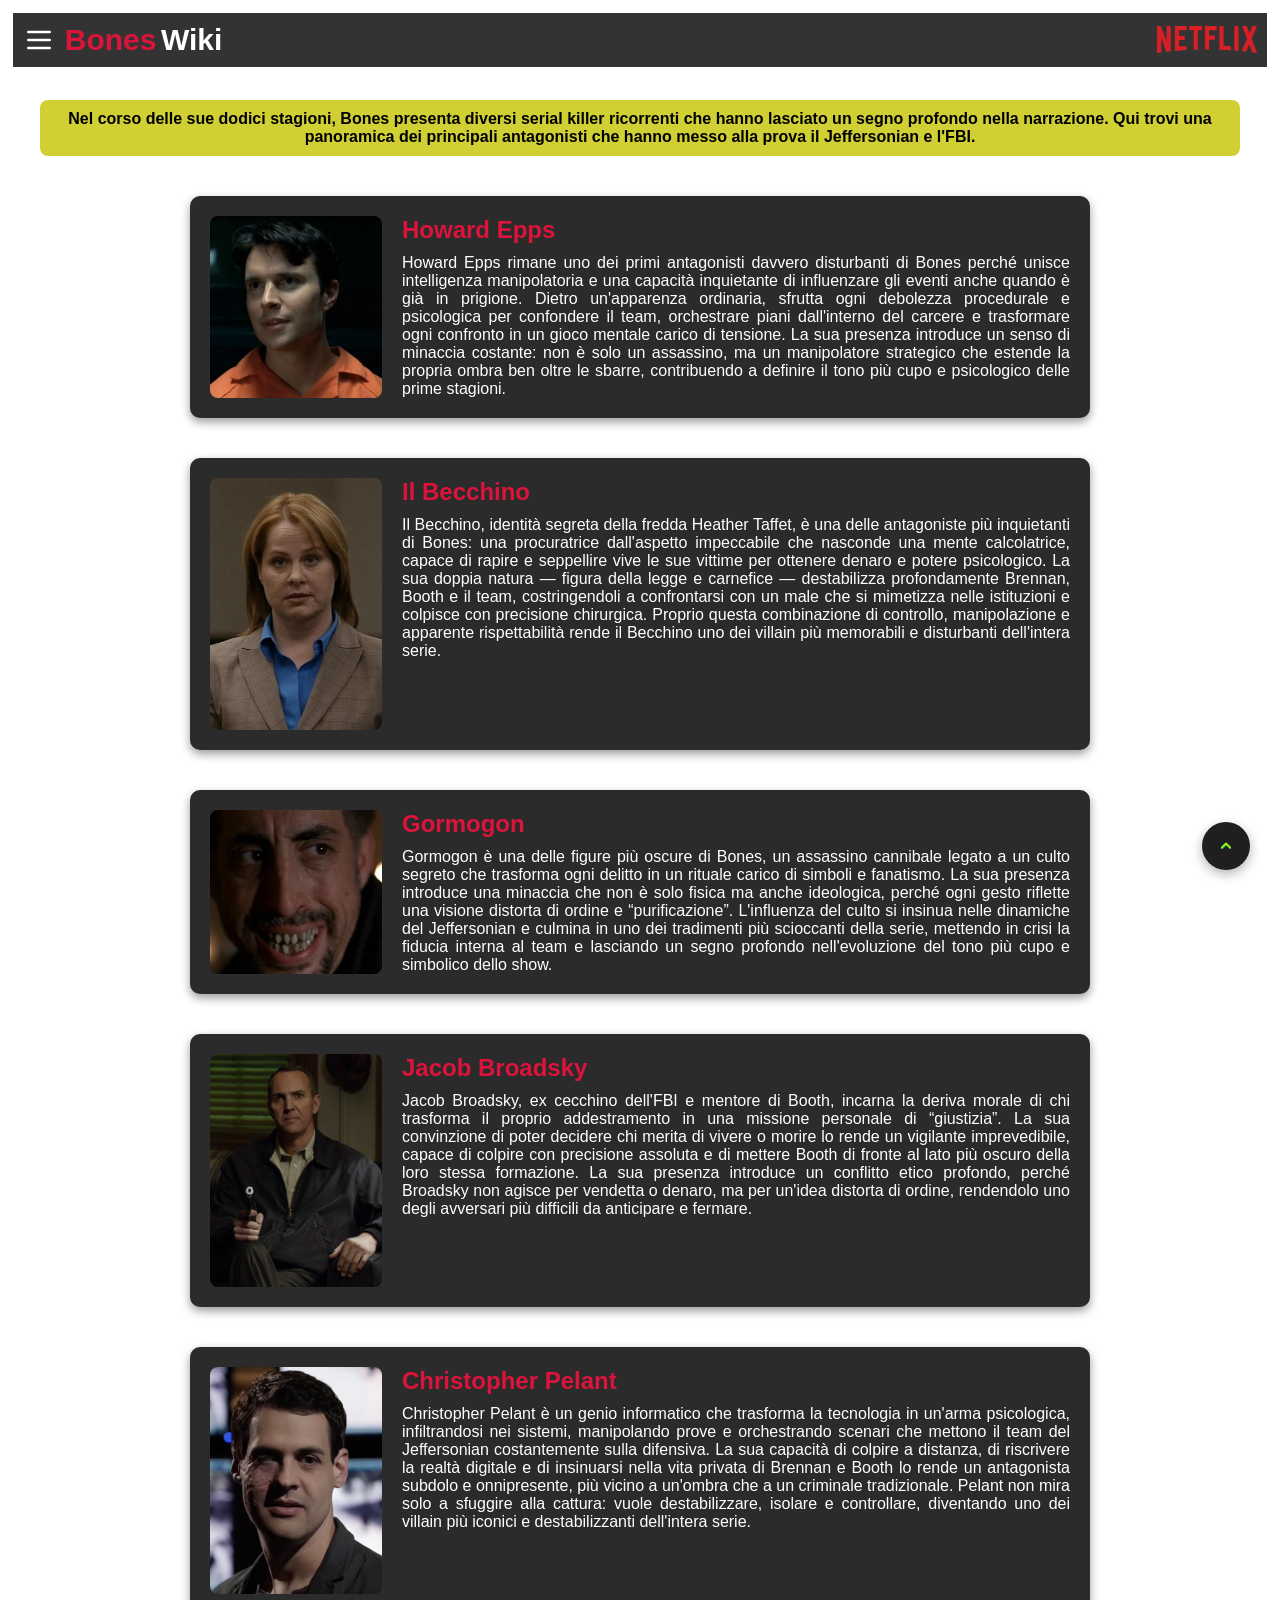
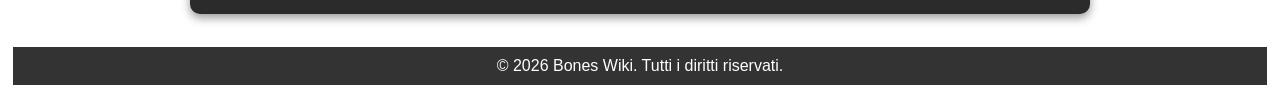
<file: pagine/serial_killer.html>
<!DOCTYPE html>
<html lang="it">
<head>
    <meta charset="UTF-8">
    <meta name="viewport" content="width=device-width, initial-scale=1.0">
    <link rel="stylesheet" href="../css/general.css">
    <link rel="stylesheet" href="../css/serial_killer.css">
    <title>Serial Killer</title>
</head>

<body>
    <div id="top"></div>

    <a href="#top" class="back-to-top" aria-label="Torna in cima">
        <img src="../immagini/backtotop.svg" alt="">
    </a>

    <!-- CHECKBOX NASCOSTO -->
    <input type="checkbox" id="menu-toggle" class="menu-toggle">

    <!-- OVERLAY (cliccabile) -->
    <label for="menu-toggle" class="overlay"></label>

    <!-- SIDEBAR -->
    <aside class="sidebar">
        <nav class="sidebar__nav">
            <a href="../index.html">Home</a>
            <a href="produzione.html">Produzione</a>
            <a href="personaggi.html">Personaggi</a>
            <a href="stagioni.html">Stagioni ed Episodi</a>
            <a href="serial_killer.html">
                <span class="selected-page">Serial Killer</span>
            </a>
        </nav>
    </aside>

    <!-- HEADER -->
    <header class="header">
        <div class="header__left">
            <label for="menu-toggle">
                <img src="../immagini/menu-icon.svg"
                     alt="Menu"
                     class="header__menu">
            </label>

            <a href="../index.html" class="header__title">
                <span class="header__titolo-1">Bones</span>
                <span class="header__titolo-2">Wiki</span>
            </a>
        </div>

        <div class="header__right">
            <a href="https://www.netflix.com/title/70136123">
                <img src="../immagini/logo-netflix.svg"
                     alt="Netflix"
                     class="header__netflix">
            </a>
        </div>
    </header>

    <main>
        <div class="textcontainer">
            <p>
                <strong>
                    Nel corso delle sue dodici stagioni, Bones presenta diversi serial killer ricorrenti che hanno lasciato un segno profondo nella narrazione. Qui trovi una panoramica dei principali antagonisti che hanno messo alla prova il Jeffersonian e l'FBI.
                </strong> 
            </p>
        </div>

            <!-- Epps -->
    <section class="character-card">
            <img src="../immagini/epps.webp" alt="Howard Epps" class="character-photo">
            <div class="character-info">
                <h2>Howard Epps</h2>
                <p class="p--mod">
                    Howard Epps rimane uno dei primi antagonisti davvero disturbanti di Bones perché unisce intelligenza manipolatoria e una capacità inquietante di influenzare gli eventi anche quando è già in prigione. Dietro un'apparenza ordinaria, sfrutta ogni debolezza procedurale e psicologica per confondere il team, orchestrare piani dall'interno del carcere e trasformare ogni confronto in un gioco mentale carico di tensione. La sua presenza introduce un senso di minaccia costante: non è solo un assassino, ma un manipolatore strategico che estende la propria ombra ben oltre le sbarre, contribuendo a definire il tono più cupo e psicologico delle prime stagioni.
                </p>
            </div>
    </section>

    <!-- Gravedigger -->
    <section class="character-card">
            <img src="../immagini/gravedigger.webp" alt="The Gravedigger" class="character-photo">
            <div class="character-info">
                <h2>Il Becchino</h2>
                <p class="p--mod">
                    Il Becchino, identità segreta della fredda Heather Taffet, è una delle antagoniste più inquietanti di Bones: una procuratrice dall'aspetto impeccabile che nasconde una mente calcolatrice, capace di rapire e seppellire vive le sue vittime per ottenere denaro e potere psicologico. La sua doppia natura — figura della legge e carnefice — destabilizza profondamente Brennan, Booth e il team, costringendoli a confrontarsi con un male che si mimetizza nelle istituzioni e colpisce con precisione chirurgica. Proprio questa combinazione di controllo, manipolazione e apparente rispettabilità rende il Becchino uno dei villain più memorabili e disturbanti dell'intera serie.
                </p>
            </div>
    </section>

    <!-- Gormogon -->
    <section class="character-card">
            <img src="../immagini/gormogon.webp" alt="Gormogon" class="character-photo">
            <div class="character-info">
                <h2>Gormogon</h2>
                <p class="p--mod">
                    Gormogon è una delle figure più oscure di Bones, un assassino cannibale legato a un culto segreto che trasforma ogni delitto in un rituale carico di simboli e fanatismo. La sua presenza introduce una minaccia che non è solo fisica ma anche ideologica, perché ogni gesto riflette una visione distorta di ordine e “purificazione”. L'influenza del culto si insinua nelle dinamiche del Jeffersonian e culmina in uno dei tradimenti più scioccanti della serie, mettendo in crisi la fiducia interna al team e lasciando un segno profondo nell'evoluzione del tono più cupo e simbolico dello show.
                </p>
            </div>
    </section>

    <!-- Broadsky -->
    <section class="character-card">
            <img src="../immagini/broadsky.webp" alt="Jacob Broadsky" class="character-photo">
            <div class="character-info">
                <h2>Jacob Broadsky</h2>
                <p class="p--mod">
                    Jacob Broadsky, ex cecchino dell'FBI e mentore di Booth, incarna la deriva morale di chi trasforma il proprio addestramento in una missione personale di “giustizia”. La sua convinzione di poter decidere chi merita di vivere o morire lo rende un vigilante imprevedibile, capace di colpire con precisione assoluta e di mettere Booth di fronte al lato più oscuro della loro stessa formazione. La sua presenza introduce un conflitto etico profondo, perché Broadsky non agisce per vendetta o denaro, ma per un'idea distorta di ordine, rendendolo uno degli avversari più difficili da anticipare e fermare.
                </p>
            </div>
    </section>

    <!-- Pelant -->
    <section class="character-card">
            <img src="../immagini/pelant.webp" alt="Christopher Pelant" class="character-photo">
            <div class="character-info">
                <h2>Christopher Pelant</h2>
                <p class="p--mod">
                    Christopher Pelant è un genio informatico che trasforma la tecnologia in un'arma psicologica, infiltrandosi nei sistemi, manipolando prove e orchestrando scenari che mettono il team del Jeffersonian costantemente sulla difensiva. La sua capacità di colpire a distanza, di riscrivere la realtà digitale e di insinuarsi nella vita privata di Brennan e Booth lo rende un antagonista subdolo e onnipresente, più vicino a un'ombra che a un criminale tradizionale. Pelant non mira solo a sfuggire alla cattura: vuole destabilizzare, isolare e controllare, diventando uno dei villain più iconici e destabilizzanti dell'intera serie.
                </p>
            </div>
    </section>
    </main>

    <footer>
        <p>&copy; 2026 Bones Wiki. Tutti i diritti riservati.</p>
    </footer>
    
</body>
</html>
</file>
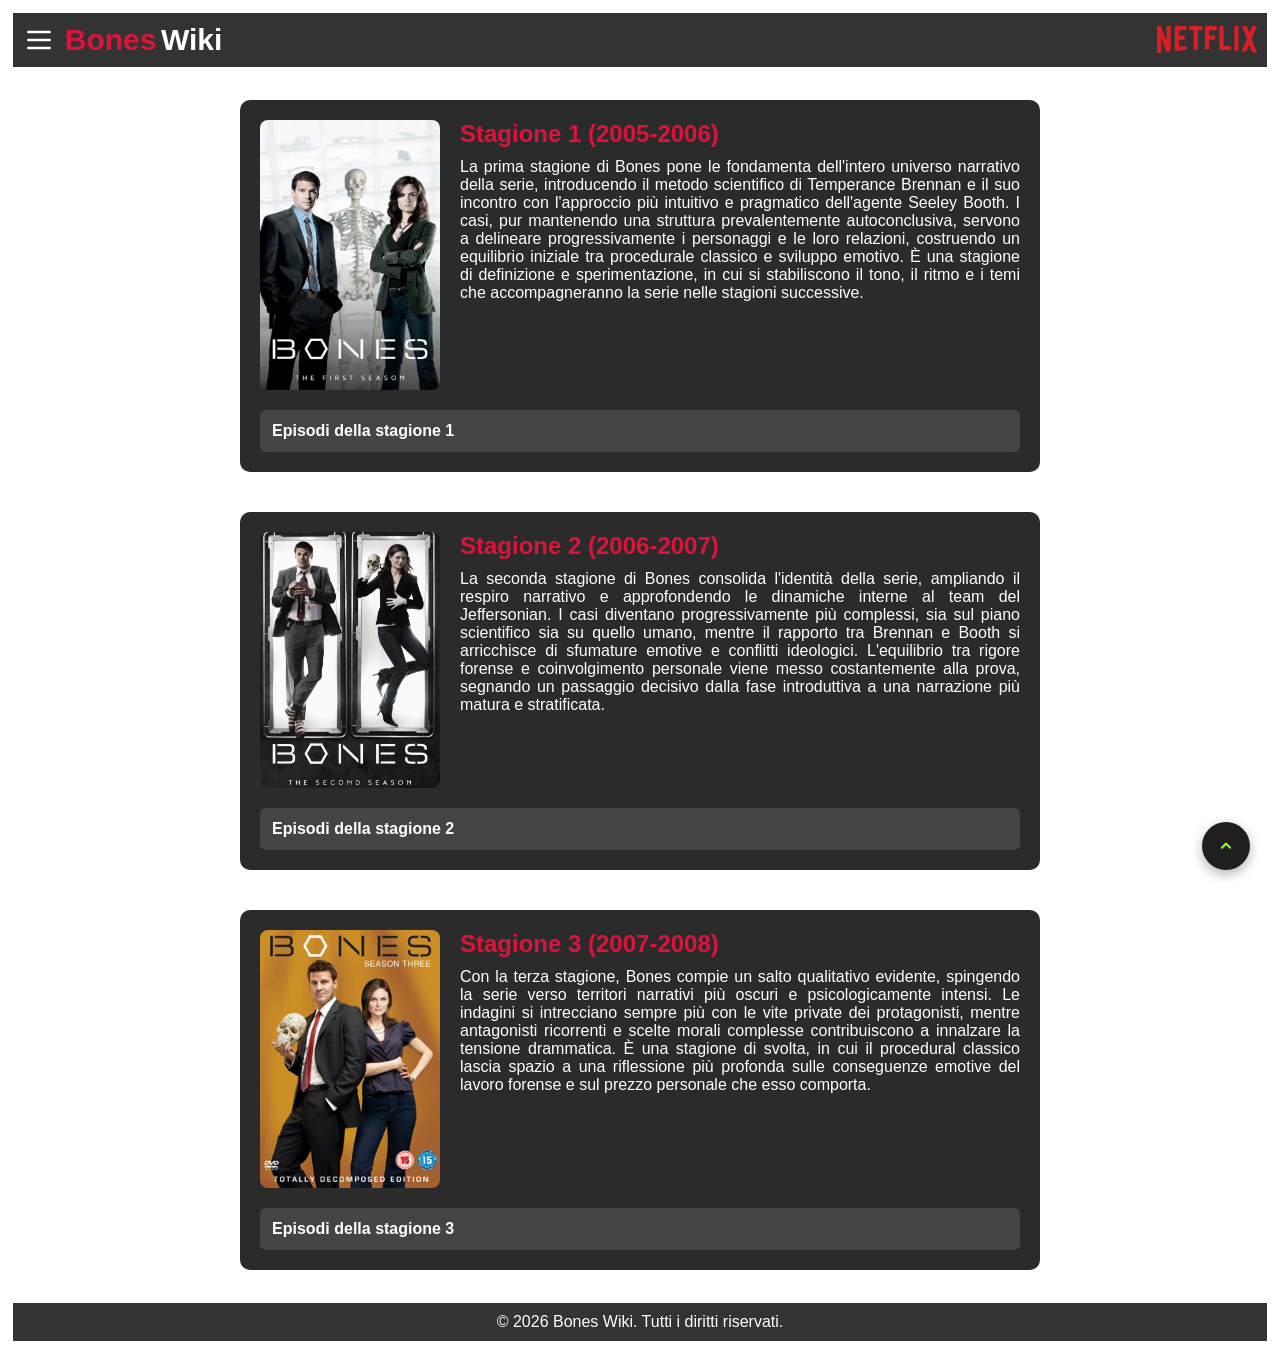
<file: pagine/stagioni.html>
<!DOCTYPE html>
<html lang="it">
<head>
    <meta charset="UTF-8">
    <meta name="viewport" content="width=device-width, initial-scale=1.0">
    <link rel="stylesheet" href="../css/general.css">
    <link rel="stylesheet" href="../css/stagioni.css">
    <title>Stagioni ed Episodi</title>
</head>

<body>
    <div id="top"></div>

    <a href="#top" class="back-to-top" aria-label="Torna in cima">
        <img src="../immagini/backtotop.svg" alt="">
    </a>

    <!-- CHECKBOX NASCOSTO -->
    <input type="checkbox" id="menu-toggle" class="menu-toggle">

    <!-- OVERLAY (cliccabile) -->
    <label for="menu-toggle" class="overlay"></label>

    <!-- SIDEBAR -->
    <aside class="sidebar">
        <nav class="sidebar__nav">
            <a href="../index.html">Home</a>
            <a href="produzione.html">Produzione</a>
            <a href="personaggi.html">Personaggi</a>
            <a href="stagioni.html">
                <span class="selected-page">Stagioni ed Episodi</span>
            </a>
            <a href="serial_killer.html">Serial Killer</a>
        </nav>
    </aside>

    <!-- HEADER -->
    <header class="header">
        <div class="header__left">
            <label for="menu-toggle">
                <img src="../immagini/menu-icon.svg"
                     alt="Menu"
                     class="header__menu">
            </label>

            <a href="../index.html" class="header__title">
                <span class="header__titolo-1">Bones</span>
                <span class="header__titolo-2">Wiki</span>
            </a>
        </div>

        <div class="header__right">
            <a href="https://www.netflix.com/title/70136123">
                <img src="../immagini/logo-netflix.svg"
                     alt="Netflix"
                     class="header__netflix">
            </a>
        </div>
    </header>

    <main>

        <!-- Questa serie TV ha 246 episodi. Io ho una vita, per cui metterò solo i primi tre episodi delle prime tre stagioni. -->

        <section class="season-card">

            <!-- HEADER STAGIONE (come character card) -->
            <div class="season-card__header">
                <img src="../immagini/s1.webp"
                     alt="Bones Stagione 1"
                     class="season-card__photo">
        
                <div class="season-card__info">
                    <h2>Stagione 1 (2005-2006)</h2>
                    <p class="p--mod">
                        La prima stagione di Bones pone le fondamenta dell'intero universo narrativo della serie, introducendo il metodo scientifico di Temperance Brennan e il suo incontro con l'approccio più intuitivo e pragmatico dell'agente Seeley Booth. I casi, pur mantenendo una struttura prevalentemente autoconclusiva, servono a delineare progressivamente i personaggi e le loro relazioni, costruendo un equilibrio iniziale tra procedurale classico e sviluppo emotivo. È una stagione di definizione e sperimentazione, in cui si stabiliscono il tono, il ritmo e i temi che accompagneranno la serie nelle stagioni successive.
                    </p>
                </div>
            </div>
        
            <!-- ACCORDION EPISODI -->
            <div class="accordion">
        
                <input type="checkbox" id="s1-episodes" class="accordion__toggle">
                <label for="s1-episodes" class="accordion__title">
                    Episodi della stagione 1
                </label>
        
                <div class="accordion__content">
        
                    <!-- EPISODIO 1 -->
                    <div class="accordion">
                        <input type="checkbox" id="s1e1" class="accordion__toggle">
                        <label for="s1e1" class="accordion__title">
                            Episodio 1 - Testimoni dal passato
                        </label>
                        <div class="accordion__content">
                            <p class="p--mod">
                                L'antropologa forense Temperance Brennan soprannominata "Bones" viene tallonata dall'agente dell'FBI Seeley Booth che le chiede di aiutarlo a risolvere l'omicidio su un caso in cui la vittima è irriconoscibile. Si scopre che la vittima era l'ex stagista di un senatore. Le pressioni politiche e il fatto che Bones sia affidata alla tutela dell'Agente Booth butta scompiglio sia a livello personale fra i due, sia a livello di accuse. A seguito di attente analisi, il sospetto cade sull'ex fidanzato della stagista, nonché attuale segretario del senatore. L'assassino che tenta di bruciare la sua cantina per cercare di eliminare le prove a suo carico. Bones lo ferma in tempo sparandogli un colpo di pistola alla gamba.
                            </p>
                        </div>
                    </div>
        
                    <!-- EPISODIO 2 -->
                    <div class="accordion">
                        <input type="checkbox" id="s1e2" class="accordion__toggle">
                        <label for="s1e2" class="accordion__title">
                            Episodio 2 - L'attentato
                        </label>
                        <div class="accordion__content">
                            <p class="p--mod">
                                Bones e Booth vengono chiamati a indagare sull'esplosione dell'auto di un diplomatico mediorientale. I due devono scoprire se l'uomo era un terrorista o se è rimasto vittima di un omicidio. Le indagini degli investigatori partono dai familiari della vittima: il fratello e la ex moglie. I tecnici di laboratorio scoprono che entrambi i fratelli soffrivano di eruzioni cutanee al volto e iniziano a fare delle ipotesi sul tipo di sostanza con la quale i due sono entrati in contatto. Scoperto un laboratorio per la costruzione di rudimentali bombe alla diossina nell'appartamento del fratello della vittima, quest'ultimo diventa il principale sospettato e viene fermato all'interno di un centro commerciale con un colpo di pistola sparato da Booth, giusto un attimo prima che faccia detonare un altro ordigno.
                            </p>
                        </div>
                    </div>

                    <!-- EPISODIO 3 -->
                    <div class="accordion">
                        <input type="checkbox" id="s1e3" class="accordion__toggle">
                        <label for="s1e3" class="accordion__title">
                            Episodio 3 - Al di sopra di ogni sospetto
                        </label>
                        <div class="accordion__content">
                            <p class="p--mod">
                                Bones e Booth devono districarsi in una fitta di rete di frodi e ricatti a sfondo sessuale in una scuola privata, dopo avere ritrovato il corpo di un ragazzo impiccato a un albero nel giardino della medesima. Bones e Booth si ritrovano a subire le pressioni del preside che intende salvare la reputazione della scuola, fiore all'occhiello in fatto di sicurezza, a cui sono iscritti i figli di importanti figure della politica americana. Il preside quindi tende a escludere l'omicidio per favorire la tesi del suicidio, tesi che, se confermata dalle indagini, escluderebbe ogni responsabilità della scuola. Il fiuto di Booth porterà però la scoperta di un filmato a sfondo sessuale autoprodotto che smaschererà due degli ex compagni della vittima come esecutori del delitto, che avevano il fine di chiedere soldi per la non diffusione del video.
                            </p>
                        </div>
                    </div>
        
                </div>
            </div>
        
        </section>

        <section class="season-card">

            <!-- HEADER STAGIONE (come character card) -->
            <div class="season-card__header">
                <img src="../immagini/s2.jpg"
                     alt="Bones Stagione 2"
                     class="season-card__photo">
        
                <div class="season-card__info">
                    <h2>Stagione 2 (2006-2007)</h2>
                    <p class="p--mod">
                        La seconda stagione di Bones consolida l'identità della serie, ampliando il respiro narrativo e approfondendo le dinamiche interne al team del Jeffersonian. I casi diventano progressivamente più complessi, sia sul piano scientifico sia su quello umano, mentre il rapporto tra Brennan e Booth si arricchisce di sfumature emotive e conflitti ideologici. L'equilibrio tra rigore forense e coinvolgimento personale viene messo costantemente alla prova, segnando un passaggio decisivo dalla fase introduttiva a una narrazione più matura e stratificata.                    </p>
                </div>
            </div>
        
            <!-- ACCORDION EPISODI -->
            <div class="accordion">
        
                <input type="checkbox" id="s2-episodes" class="accordion__toggle">
                <label for="s2-episodes" class="accordion__title">
                    Episodi della stagione 2
                </label>
        
                <div class="accordion__content">
        
                    <!-- EPISODIO 1 -->
                    <div class="accordion">
                        <input type="checkbox" id="s2e1" class="accordion__toggle">
                        <label for="s2e1" class="accordion__title">
                            Episodio 1 - Scambio di identità
                        </label>
                        <div class="accordion__content">
                            <p class="p--mod">
                                Bones e Booth si precipitano sul luogo di un deragliamento ferroviario, in cui ha perso la vita un senatore; sembra che un noto cestista si sia suicidato lanciandosi con l'auto sopra i binari. Sul posto è già arrivato il nuovo capo del Jeffersonian, Camille Saroyan, che stenta ad avere un rapporto costruttivo con i membri del laboratorio. Le indagini portano però al riconoscimento del cadavere ritrovato nell'auto, che è stato manipolato per assomigliare al noto giocatore di basket; il corpo appartiene invece ad un tossicodipendente. Resta quindi l'interrogativo di dove sia effettivamente l'uomo, che ha inscenato la sua morte. Grazie all'aiuto di sua moglie, si scopre che l'atleta era anche un grosso investitore di borsa che collaborava con un investigatore privato. Da qui partono alcune ricerche e grazie ad uno stratagemma, Booth otterrà una confessione: l'investigatore e l'atleta avevano collaborato per inscenare la scomparsa di quest'ultimo, sperando di ottenere forti somme di denaro dovute alla speculazione dei titoli in borsa; ma la morte del senatore nel deragliamento del treno, ha portato l'investigatore a disfarsi del suo socio temendo di essere scoperto, gettandolo dall'auto. Ora resterà paralizzato per tutta la vita su un letto d'ospedale, mentre per l'ex investigatore si aprono le porte del carcere.
                            </p>
                        </div>
                    </div>
        
                    <!-- EPISODIO 2 -->
                    <div class="accordion">
                        <input type="checkbox" id="s2e2" class="accordion__toggle">
                        <label for="s2e2" class="accordion__title">
                            Episodio 2 - Due scheletri nell'acqua
                        </label>
                        <div class="accordion__content">
                            <p class="p--mod">
                                Nella baia del Delaware viene ritrovato il cadavere di una donna incinta scomparsa l'anno prima; ancora una volta le indagini vengono focalizzate sull'ex marito della vittima, ripetuto fedifrago e scagionato per mancanza di prove all'origine del fatto. Solo Bones sembra determinata a non puntare il dito contro l'uomo. Ma la scomparsa di quest'ultimo avvicina la curiosità di Booth alla nuova compagna dell'uomo, che, prima indicando di averlo conosciuto solo dopo la scomparsa della moglie, si scopre però averlo avvicinato già diverso tempo prima. Si teme un coinvolgimento della donna nell'omicidio della prima moglie quindi, ma le analisi dello staff e della dottoressa Saroyan, il cui rapporto con Bones stenta a decollare, sui resti della donna e del feto ritrovati, fanno giungere a ben altre conclusioni. Il feto ritrovato infatti è il corpicino di un neonato già nato e poi morto; grazie all'analisi del DNA e alla ricostruzione olografica di Angela, si può risalire alla vera madre: si tratta di un'amica della defunta, che in preda ad una crisi dovuta alla depressione, ha ucciso involontariamente il proprio figlio appena nato. Grazie alle sue abilità di veterinaria poi, ha avvicinato l'amica e, dopo averla uccisa, le ha prelevato il bambino ormai pronto a venir alla luce, scambiandolo con il proprio. Nel frattempo il padre biologico è stato ritrovato e, dopo aver ammesso di essere scappato solo per timore del giudizio di tutti quanti, ha potuto riabbracciare il proprio figlio ed essere scagionato da ogni accusa.                            </p>
                        </div>
                    </div>

                    <!-- EPISODIO 3 -->
                    <div class="accordion">
                        <input type="checkbox" id="s2e3" class="accordion__toggle">
                        <label for="s2e3" class="accordion__title">
                            Episodio 3 - La rosa di Romeo e Giulietta
                        </label>
                        <div class="accordion__content">
                            <p class="p--mod">
                                Il ribaltamento di un camion della nettezza urbana consente di ritrovare il cadavere decomposto di un adolescente che era scomparso qualche tempo prima. Questi è avvolto in un lenzuolo e tiene tra le mani una rosa. Angela riesce a ricostruire i tratti del volto, permettendo il riconoscimento nel database nazionale. Assieme al ragazzo è scomparsa anche una sua coetanea e conoscente che diventa la principale sospettata. Le indagini si spostano sulla famiglia della ragazza che viveva in affidamento. Quando quest'ultima viene ritrovata, tenta di addossarsi la colpa dell'omicidio, ma le prove sulla scena del delitto non collimano con la versione data dalla sospettata. Il detective scopre che la ragazza stava tentando di proteggere il fratello addossandosi la colpa; il ragazzino, per paura di restare solo senza la sorella, ha provocato la morte dell'adolescente spingendolo da una finestra dopo averlo colpito a quindici metri di altezza. La sensibilità di Bones verso il caso, anche lei proviene da una famiglia che l'ha adottata, la porta a comunicare con il nuovo capo stabilendo un punto d'incontro che le porterà a collaborare in futuro.
                            </p>
                            </div>
                    </div>
        
                </div>
            </div>
        
        </section>

        <section class="season-card">

            <!-- HEADER STAGIONE (come character card) -->
            <div class="season-card__header">
                <img src="../immagini/s3.jpg"
                     alt="Bones Stagione 3"
                     class="season-card__photo">
        
                <div class="season-card__info">
                    <h2>Stagione 3 (2007-2008)</h2>
                    <p class="p--mod">
                        Con la terza stagione, Bones compie un salto qualitativo evidente, spingendo la serie verso territori narrativi più oscuri e psicologicamente intensi. Le indagini si intrecciano sempre più con le vite private dei protagonisti, mentre antagonisti ricorrenti e scelte morali complesse contribuiscono a innalzare la tensione drammatica. È una stagione di svolta, in cui il procedural classico lascia spazio a una riflessione più profonda sulle conseguenze emotive del lavoro forense e sul prezzo personale che esso comporta.                </div>
            </div>
        
            <!-- ACCORDION EPISODI -->
            <div class="accordion">
        
                <input type="checkbox" id="s3-episodes" class="accordion__toggle">
                <label for="s3-episodes" class="accordion__title">
                    Episodi della stagione 3
                </label>
        
                <div class="accordion__content">
        
                    <!-- EPISODIO 1 -->
                    <div class="accordion">
                        <input type="checkbox" id="s3e1" class="accordion__toggle">
                        <label for="s3e1" class="accordion__title">
                            Episodio 1 - Un collega insostituibile
                        </label>
                        <div class="accordion__content">
                            <p class="p--mod">
                                Un teschio viene lanciato da un cavalcavia e si schianta sul parabrezza di un'auto: Booth convince Bones a tornare a investigare sul campo con lui, visto che da tre mesi rimaneva chiusa in laboratorio per coprire i turni di Zack, partito per l'Iraq, che lei non riesce a sostituire. Cam e Bones scoprono che sul teschio ci sono tracce di denti, il che significa che l'assassino è un cannibale. Intanto Jack e Angela assumono un investigatore privato per scoprire chi è il marito di Angela, così che lei possa divorziare e sposarsi con Jack. A sorpresa di tutti Zack torna improvvisamente dall'Iraq, giusto in tempo per fornire una prova cruciale per la risoluzione del caso. Grazie alle teorie di Jack si scopre che il cannibale fa parte di un gruppo segreto fondato anni prima per combattere società segrete come la Massoneria e la Carboneria; la squadra però arriva solo all'assistente del cannibale.
                            </p>
                        </div>
                    </div>
        
                    <!-- EPISODIO 2 -->
                    <div class="accordion">
                        <input type="checkbox" id="s3e2" class="accordion__toggle">
                        <label for="s3e2" class="accordion__title">
                            Episodio 2 - Un mondo più giusto
                        </label>
                        <div class="accordion__content">
                            <p class="p--mod">
                                Una donna di nome June salta in aria con il suo furgoncino e Bones e Booth vengono chiamati ad indagare: si scopre che la donna, apparentemente buona moglie e madre di famiglia, era in realtà una ricercata dell'FBI perché faceva parte di un gruppo estremista degli anni settanta e che il suo vero nome era Amy Nash. Le prove indicano che era intenzionata a costituirsi ma qualcuno voleva evitare che lo facesse. Intanto Bones va a trovare suo padre.
                            </p>
                            </div>
                    </div>

                    <!-- EPISODIO 3 -->
                    <div class="accordion">
                        <input type="checkbox" id="s3e3" class="accordion__toggle">
                        <label for="s3e3" class="accordion__title">
                            Episodio 3 - Amore sbagliato
                        </label>
                        <div class="accordion__content">
                            <p class="p--mod">
                                Dopo la scoperta in una foresta di un corpo decomposto con i piedi amputati e le braccia legate, il team è chiamato a svolgere le indagini sull'omicidio. Si scopre che l'uomo si recava in un ritrovo per feticisti con fantasie erotiche riguardanti i cavalli ed era stato ucciso con un coltello per la pulizia degli zoccoli. Sua moglie l'aveva scoperto con un'altra donna, la sua cavallerizza, appena prima che lui morisse ed entrambe diventano sospettate di omicidio, così come l'ex-marito dell'amante e un macellaio anch'egli frequentatore del ritrovo. Nel frattempo Angela tenta di ricordare, attraverso l'ipnosi, il nome di suo marito, di cui ricorda solo il soprannome Birambau. Angela deve ritrovarlo per divorziare e potersi finalmente sposare con Hodgins. Sebbene la seduta ipnotica non funzioni, alla fine Angela riesce a ricordare il nome: Grayson Barasa.
                            </p>
                            </div>
                    </div>
        
                </div>
            </div>
        
        </section>
    
    </main>

    <footer>
        <p>&copy; 2026 Bones Wiki. Tutti i diritti riservati.</p>
    </footer>
</body>
</html>
</file>
<file: css/general.css>
/* RESET */
* {
    margin: 0;
    padding: 0;
    box-sizing: border-box;
    font-family: 'Segoe UI', Tahoma, Geneva, Verdana, sans-serif;
}

a {
    text-decoration: none;
}

html, body {
    min-height: 100%;
}

body {
    overflow-x: hidden;
    display: flex;
    flex-direction: column;
}

html {
    scroll-behavior: smooth;
}

.selected-page {
    color: crimson;
}

main {
    flex: 1;              
    display: flex;
    flex-direction: column;
    align-items: center;
    margin: 0;
}

/* CHECKBOX */
.menu-toggle {
    display: none;
}

/* HEADER */
.header {
    display: flex;
    justify-content: space-between;
    align-items: center;
    background-color: #333;
    padding: 10px;
    margin: 1%;
}

.header__left {
    display: flex;
    align-items: center;
    gap: 10px;
}

.header__menu {
    width: 32px;
    height: 32px;
    cursor: pointer;
    display: block;
}

.header__titolo-1,
.header__titolo-2 {
    font-size: 30px;
    font-weight: bold;
}

.header__titolo-1 { 
    color: crimson; 
}

.header__titolo-2 { 
    color: white; 
}

.header__netflix {
    width: 100px;
    display: block;
}

/* FOOTER */
footer {
    text-align: center;
    padding: 10px;
    background-color: #333;
    color: white;
    margin: 1%;
}

/* SIDEBAR */
.sidebar {
    position: fixed;
    top: 0;
    left: -260px;
    width: 260px;
    height: 100vh;
    background-color: #222;
    padding: 20px;
    transition: left 0.3s ease;
    z-index: 1001;
}

.menu-toggle:checked ~ .sidebar {
    left: 0;
}

/* SIDEBAR LINKS */
.sidebar__nav {
    display: flex;
    flex-direction: column;
    gap: 20px;
    margin-top: 40px;
}

.sidebar__nav a {
    color: white;
    font-size: 18px;
}

.sidebar__nav a:hover {
    color: #dc143c;
}

/* OVERLAY */
.overlay {
    position: fixed;
    inset: 0;
    background: #00000066;
    opacity: 0;
    pointer-events: none;
    transition: opacity 0.3s ease;
    z-index: 1000;
}

/* overlay attivo */
.menu-toggle:checked ~ .overlay {
    opacity: 1;
    pointer-events: auto;
}

/* BACK TO TOP */
/* bottone torna su */
.back-to-top {
    position: fixed;
    bottom: 30px;
    right: 30px;

    width: 48px;
    height: 48px;
    padding: 10px;

    border-radius: 50%;
    background-color: #1f1f1f;

    display: flex;
    align-items: center;
    justify-content: center;

    box-shadow: 0 4px 12px rgba(0, 0, 0, 0.3);
    transition: transform 0.3s ease, background-color 0.3s ease;
    z-index: 1000;
}

.back-to-top:hover {
    transform: translateY(-4px);
    background-color: #333;
}

.back-to-top img {
    width: 20px;
    height: 20px;

    filter: invert(1);
}

/* MEDIA QUERIES */
@media (max-width: 600px) {
    .header__titolo-1,
    .header__titolo-2 {
        font-size: 24px;
    }

    .header__netflix {
        width: 80px;
    }
}
</file>
<file: css/index.css>
h2 {
    color: crimson;
    padding: 10px;
}

.h2--mod {
    color: purple;
    padding: 10px;
}

.p--mod {
    color: #fff;    
    padding: 0 10px 10px 10px;
    text-align: justify;
}

.p--mod2 {
    padding-bottom: 20px;
    text-align: justify;
}

.p--mod3 {
    text-align: justify;
    color: black;
    padding: 0 10px 10px 10px;
}

.main__hero {
    padding: 20px;
    display: flex;
    flex-direction: row;
    align-items: center;
    max-width: 100%;
    gap: 5px;
}

.main__hero-img {
    height: auto;
    border-radius: 8px;
    max-width: 50%;
}

.main__hero-text {
    padding: 20px;
    color: black;
    max-width: 50%;
}

.main__box {
    display: flex;
    gap: 40px;
    align-items: center;
    max-width: 100%;
    margin: 20px;
    padding: 0 20px;
    background-color: #333;
    border-radius: 8px;
    box-shadow: 0 4px 10px #00000066;
}

.main__box--mod {
    display: flex;
    gap: 40px;
    align-items: center;
    max-width: 100%;
    margin: 20px;
    padding: 0 20px;
    background-color: #828181;
    border-radius: 8px;
    box-shadow: 0 4px 10px #00000066;
}

.main__box-text {
    flex: 1;
}

.main__box-media {
    flex: 1;
    text-align: center;
    padding: 20px;
}

.main__box-media img {
    max-width: 100%;
    height: auto;
    border-radius: 8px;
}

/* Variante alternata */
.main__box--reverse {
    flex-direction: row-reverse;
}

.img-res {
    max-width: 100%;
    height: auto;
    border-radius: 8px;
}

/* Responsive */
@media (max-width: 800px) {
    .main__box {
        flex-direction: column;
        text-align: center;
        gap: 0px;
    }

    .main__hero {
        flex-direction: column;
        align-items: center;
    }

    .main__hero-img {
        max-width: 100%;
        margin-bottom: 20px;
    }

    .main__hero-text {
        max-width: 100%;
        margin-bottom: 20px;
    }

    .main__box--mod {
        flex-direction: column;
        text-align: center;
        gap: 0px;
    }
}

@media (max-width: 1200px) {
    .main__hero {
        flex-direction: column;
        align-items: center;
        gap: 0px;
    }

    .main__hero-img {
        max-width: 100%;
        margin-bottom: 20px;
    }

    .main__hero-text {
        max-width: 100%;
        margin-bottom: 0px;
        gap: 0px;
    }
}
</file>
<file: css/personaggi.css>
/* =========================
   LAYOUT BASE
========================= */
.layout-container {
    max-width: 900px;
    margin: 0 auto;
    padding: 20px;
}

ul {
    padding-left: 20px;
}

/* =========================
   CARD PERSONAGGI
========================= */
.character-card {
    background: #2b2b2b;
    padding: 20px;
    border-radius: 10px;
    color: white;
    margin-bottom: 30px;
}

.character-card__header {
    display: flex;
    gap: 20px;
    align-items: flex-start;
}

.character-card__photo {
    width: 180px;
    border-radius: 8px;
}

.character-card__info h2 {
    color: crimson;
    margin-bottom: 10px;
}

/* =========================
   ACCORDION
========================= */
.accordion {
    margin-top: 20px;
    width: 100%;
}

.accordion__toggle {
    display: none;
}

.accordion__title {
    display: block;
    width: 100%;              
    
    background: #444;
    padding: 12px;
    margin-top: 10px;

    border-radius: 6px;
    cursor: pointer;
    font-weight: bold;
    box-sizing: border-box;   
}

.accordion__title:hover {
    background: #555;
}

.accordion__content {
    display: none;
    width: 100%;              
    background: #3a3a3a;
    padding: 15px;
    border-radius: 6px;
    margin-top: 5px;
    box-sizing: border-box;
}

.accordion__toggle:checked + .accordion__title + .accordion__content {
    display: block;
}

/* MEDIA QUERIES */
@media (max-width: 600px) {
    .character-card__header {
        flex-direction: column;
        align-items: center;
    }

    .character-card__photo {
        width: 100%;
        max-width: 300px;
    }
}
</file>
<file: css/produzione.css>
/* TITOLI */
h2 {
    color: crimson;
    padding: 10px;
}

/* TESTO */
.p--mod {
    color: white;
    padding: 0 10px 10px 10px;
    text-align: justify;
}

/* CONTAINER */
.container {
    display: flex;
    flex-wrap: wrap;
    align-items: stretch;

    margin: 1%;
    padding: 20px;
    gap: 20px;
}

.container__item {
    flex: 0 0 calc(50% - 10px);  /* 2 colonne fisse */
    background-color: #333;

    border-radius: 8px;
    box-shadow: 0 4px 10px #00000066;

    display: flex;
    flex-direction: column;
}

/* MOBILE */
@media (max-width: 600px) {
    .container__item {
        flex: 0 0 100%;          
    }
}
</file>
<file: css/serial_killer.css>
.p--mod {
    text-align: justify;
}

.textcontainer {
    max-width: 1200px;
    background-color: #d0d034;
    border-radius: 8px;
    padding: 10px;
    text-align: center;
    margin: 20px;
}

/* =========================
   CARD PERSONAGGIO
========================= */
.character-card {
    background: #2b2b2b;
    max-width: 900px;
    padding: 20px;
    border-radius: 10px;
    color: white;
    margin: 20px;
    box-shadow: 0 4px 10px #00000066;
    display: flex;
    flex-direction: row;  
    gap: 20px;
}

.character-photo {
    width: 20%;
    max-width: 200px;
    border-radius: 8px;
    object-fit: cover;
}

.character-info {
    width: 80%;
}

.character-info h2 {
    margin-bottom: 10px;
    color: crimson;
}

/* MEDIA QUERIES */
@media (max-width: 600px) {
    .character-card {
        flex-direction: column;
        align-items: center;
    }

    .character-photo {
        width: 100%;
        max-width: none;
    }

    .character-info {
        width: 100%;
    }
}
</file>
<file: css/stagioni.css>
.p--mod {
    color: #fff;
    text-align: justify;
}

/* =========================
   LAYOUT BASE
========================= */
.layout-container {
    max-width: 900px;
    margin: 0 auto;
    padding: 20px;
}

/* =========================
   CARD STAGIONE
========================= */
.season-card {
    background: #2b2b2b;
    padding: 20px;
    border-radius: 10px;
    color: white;
    margin: 20px;
    max-width: 800px;
}

/* Header stagione (foto + testo) */
.season-card__header {
    display: flex;
    gap: 20px;
    align-items: flex-start;
}

.season-card__photo {
    width: 180px;
    border-radius: 8px;
}

.season-card__info h2 {
    color: crimson;
    margin-bottom: 10px;
}

/* =========================
   ACCORDION
========================= */
.accordion {
    margin-top: 20px;
    width: 100%;
}

.accordion__toggle {
    display: none;
}

.accordion__title {
    display: block;
    width: 100%;

    background: #444;
    padding: 12px;
    margin-top: 10px;

    border-radius: 6px;
    cursor: pointer;
    font-weight: bold;
    box-sizing: border-box;
}

.accordion__title:hover {
    background: #555;
}

.accordion__content {
    display: none;
    width: 100%;
    background: #3a3a3a;
    padding: 15px;
    border-radius: 6px;
    margin-top: 5px;
    box-sizing: border-box;
}

.accordion__toggle:checked + .accordion__title + .accordion__content {
    display: block;
}

/* =========================
   RESPONSIVE
========================= */
@media (max-width: 600px) {
    .season-card__header {
        flex-direction: column;
        align-items: center;
        text-align: center;
    }

    .season-card__photo {
        width: 100%;
        max-width: 300px;
    }
}
</file>
